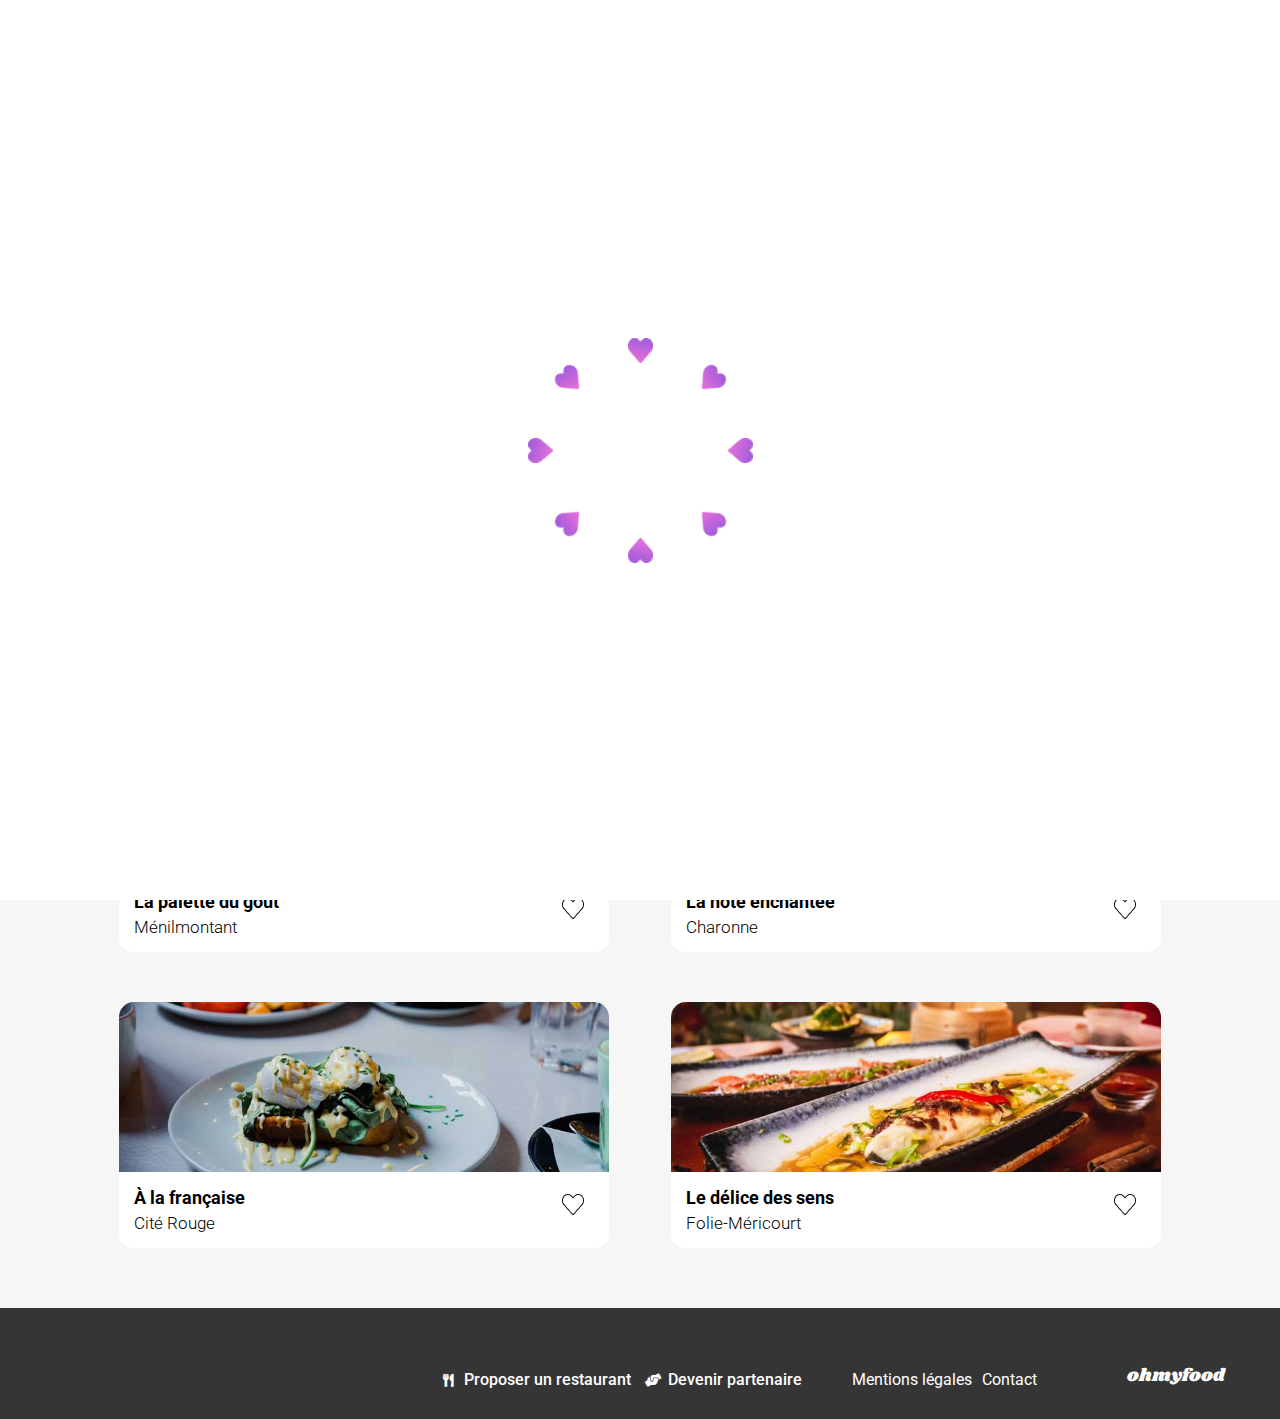
<file: index.html>
<!DOCTYPE html>
<html lang="fr">
<head>
    <meta charset="UTF-8">
    <meta name="description" content="Commande de repas en ligne auprès d'une sélection de restaurants gastronomiques hauts de gamme à Paris">
    <meta name="viewport" content="width=device-width, initial-scale=1.0">
    <link rel="preconnect" href="https://fonts.googleapis.com">
    <link rel="preconnect" href="https://fonts.gstatic.com" crossorigin>
    <link href="https://fonts.googleapis.com/css2?family=Roboto:wght@300;400;500;700&family=Shrikhand&display=swap" rel="stylesheet">
    <link rel="stylesheet" href="https://cdnjs.cloudflare.com/ajax/libs/font-awesome/5.15.4/css/all.min.css" integrity="sha512-1ycn6IcaQQ40/MKBW2W4Rhis/DbILU74C1vSrLJxCq57o941Ym01SwNsOMqvEBFlcgUa6xLiPY/NS5R+E6ztJQ==" crossorigin="anonymous" referrerpolicy="no-referrer">
    <link rel="stylesheet" href="assets/css/style_homepage.css">
    <link rel="icon" type="image/x-icon" href="assets/images/logo/favicon.png">
    <script type="text/javascript" src="assets/js/script.js"></script>
    <title>ohmyfood</title>
</head>
<body>
    <div class="container">
        <header class="main-header">
            <img class="main-header__logo" src="assets/images/logo/ohmyfood.png" alt="logo ohmyfood">
        </header>
        <main>
            <section class="location">
                <i class="fas fa-map-marker-alt location__icon"></i>
                <h3 class="location__title">Paris, Belleville</h3>
            </section>
            <section class="introduction">
                <h1 class="introduction__title">Réservez le menu qui vous convient</h1>
                <p class="introduction__text">Découvrez des restaurants d’exception, sélectionnés par nos soins.</p>
                <a class="introduction__button btn" href="#restaurants__section" target="_self" title="Aller à la section restaurants">Explorer nos restaurants</a>
            </section>
            <section class="manual">
                <h2 class="manual__title">Fonctionnement</h2>
                <ul class="manual__list">
                    <li class="manual__item">
                        <span class="manual__number">1</span>
                        <i class="fas fa-mobile-alt fa-fw manual__icon"></i>
                        <p class="manual__text">Choisissez un restaurant</p>
                    </li>
                    <li class="manual__item">
                        <span class="manual__number">2</span>
                        <i class="fas fa-list-ul fa-fw manual__icon"></i>
                        <p class="manual__text">Composez votre menu</p>
                    </li>
                    <li class="manual__item">
                        <span class="manual__number">3</span>
                        <i class="fas fa-store fa-fw manual__icon manual__icon--colored"></i>
                        <p class="manual__text">Dégustez au restaurant</p>
                    </li>
                </ul>
            </section>
            <section id="restaurants__section" class="restaurants">
                <h2 class="restaurants__title">Restaurants</h2>
                <div class="restaurants__cards">
                    <article class="restaurants__card">
                        <a href="restaurants/la-palette-du-gout.html" target="_self" title="La palette du goût">
                            <img class="restaurants__image" src="assets/images/restaurant/la-palette-du-gout_small.jpg" alt="Photo d'un plat gastronomique servi au restaurant">
                            <div class="restaurants__content">
                                <div class="restaurants__text">
                                    <h3 class="restaurants__name">La palette du goût</h3>
                                    <p class="restaurants__place">Ménilmontant</p>
                                </div>
                            </div>
                            <p class="restaurants__notification">Nouveau</p>
                        </a>
                        <div class="restaurants__like like">
                            <input class="like__checkbox" type="checkbox" id="like_checkbox-1">
                            <label class="like__favorite" for="like_checkbox-1" title="Marquer comme favori">
                                <img class="like__icon like__icon--empty" src="assets/images/icons/Like-empty.png" alt="icône de coeur vide à cocher">
                                <img class="like__icon like__icon--filled" src="assets/images/icons/Like.png" alt="icône de coeur rose cochée">
                            </label>
                        </div>
                    </article>
                    <article class="restaurants__card">
                        <a href="restaurants/la-note-enchantee.html" target="_self" title="La note enchantée">
                            <img class="restaurants__image" src="assets/images/restaurant/la-note-enchantee_small.jpg" alt="Photo d'un plat gastronomique servi au restaurant">
                            <div class="restaurants__content">
                                <div class="restaurants__text">
                                    <h3 class="restaurants__name">La note enchantée</h3>
                                    <p class="restaurants__place">Charonne</p>
                                </div>
                            </div>
                            <p class="restaurants__notification">Nouveau</p>
                        </a>
                        <div class="restaurants__like like">
                            <input class="like__checkbox" type="checkbox" id="like_checkbox-2">
                            <label class="like__favorite" for="like_checkbox-2" title="Marquer comme favori">
                                <img class="like__icon like__icon--empty" src="assets/images/icons/Like-empty.png" alt="icône de coeur vide à cocher">
                                <img class="like__icon like__icon--filled" src="assets/images/icons/Like.png" alt="icône de coeur rose cochée">
                            </label>
                        </div>
                    </article>
                    <article class="restaurants__card">
                        <a href="restaurants/a-la-francaise.html" target="_self" title="À la française">
                            <img class="restaurants__image" src="assets/images/restaurant/a-la-francaise_small.jpg" alt="Photo d'un plat gastronomique servi au restaurant">
                            <div class="restaurants__content">
                                <div class="restaurants__text">
                                    <h3 class="restaurants__name">À la française</h3>
                                    <p class="restaurants__place">Cité Rouge</p>
                                </div>
                            </div>
                            <p class="restaurants__notification--off">Nouveau</p>
                        </a>
                        <div class="restaurants__like like">
                            <input class="like__checkbox" type="checkbox" id="like_checkbox-3">
                            <label class="like__favorite" for="like_checkbox-3" title="Marquer comme favori">
                                <img class="like__icon like__icon--empty" src="assets/images/icons/Like-empty.png" alt="icône de coeur vide à cocher">
                                <img class="like__icon like__icon--filled" src="assets/images/icons/Like.png" alt="icône de coeur rose cochée">
                            </label>
                        </div>
                    </article>
                    <article class="restaurants__card">
                        <a href="restaurants/le-delice-des-sens.html" target="_self" title="Le délice des sens">
                            <img class="restaurants__image" src="assets/images/restaurant/le-delice-des-sens_small.jpg" alt="Photo d'un plat gastronomique servi au restaurant">
                            <div class="restaurants__content">
                                <div class="restaurants__text">
                                    <h3 class="restaurants__name">Le délice des sens</h3>
                                    <p class="restaurants__place">Folie-Méricourt</p>
                                </div>
                            </div>
                            <p class="restaurants__notification--off">Nouveau</p>
                        </a>
                        <div class="restaurants__like like">
                            <input class="like__checkbox" type="checkbox" id="like_checkbox-4">
                            <label class="like__favorite" for="like_checkbox-4" title="Marquer comme favori">
                                <img class="like__icon like__icon--empty" src="assets/images/icons/Like-empty.png" alt="icône de coeur vide à cocher">
                                <img class="like__icon like__icon--filled" src="assets/images/icons/Like.png" alt="icône de coeur rose cochée">
                            </label>
                        </div>
                    </article>
                </div>
            </section>
        </main>
        <footer class="footer">
            <h4 class="footer__title">ohmyfood</h4>
            <ul class="footer__menu footer__menu--1">
                <li class="footer__menu-item">
                    <i class="fas fa-utensils fa-fw footer__icon"></i>
                    <a href="#" target="_self" title="Proposer un restaurant">
                        <span>Proposer un restaurant</span>
                    </a>
                    </li>
                <li class="footer__menu-item">
                    <i class="fas fa-hands-helping fa-fw footer__icon"></i>
                    <a href="#" target="_self" title="Devenir partenaire">
                        <span>Devenir partenaire</span>
                    </a>
                </li>
            </ul>
            <ul class="footer__menu footer__menu--2">
                <li class="footer__menu-item">
                    <a href="#" target="_self" title="Mentions légales">Mentions légales</a>
                </li>
                <li class="footer__menu-item">
                    <a href="mailto:contact@ohmyfood.com" title="Envoyer un mail">Contact</a>
                </li>
            </ul>
        </footer>
    </div>
    <div class="loader">
        <div class="loader__container">
            <img class="loader__image" src="assets/images/icons/Like.png" alt="heart">
            <img class="loader__image" src="assets/images/icons/Like.png" alt="heart">
            <img class="loader__image" src="assets/images/icons/Like.png" alt="heart">
            <img class="loader__image" src="assets/images/icons/Like.png" alt="heart">
            <img class="loader__image" src="assets/images/icons/Like.png" alt="heart">
            <img class="loader__image" src="assets/images/icons/Like.png" alt="heart">
            <img class="loader__image" src="assets/images/icons/Like.png" alt="heart">
            <img class="loader__image" src="assets/images/icons/Like.png" alt="heart">
        </div>
    </div>
</body>
</html>
</file>
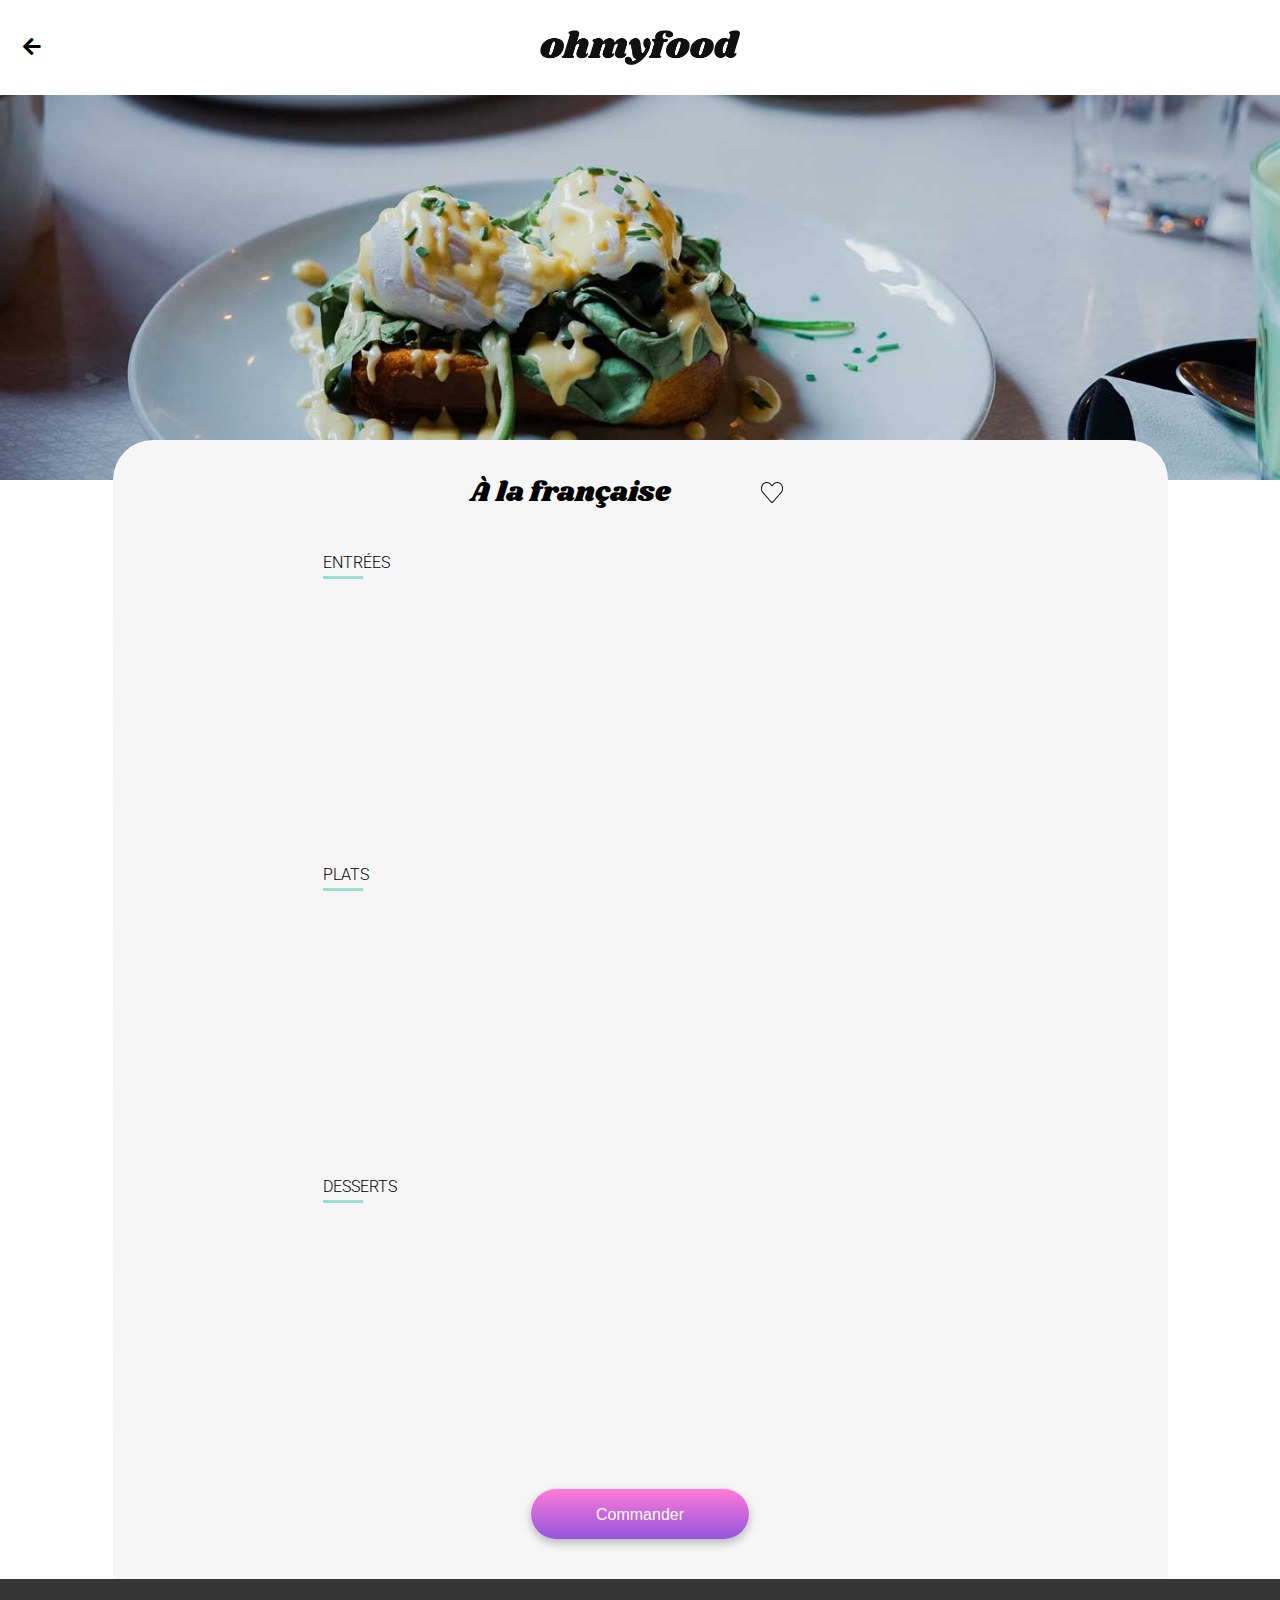
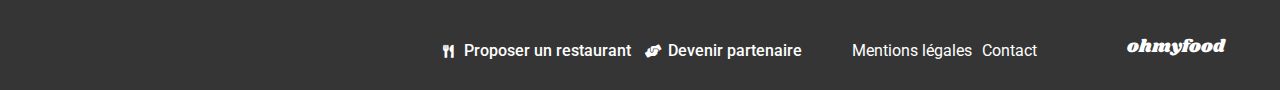
<file: restaurants/a-la-francaise.html>
<!DOCTYPE html>
<html lang="fr">
<head>
    <meta charset="UTF-8">
    <meta name="description" content="Commande de repas en ligne auprès d'une sélection de restaurants gastronomiques hauts de gamme à Paris">
    <meta name="viewport" content="width=device-width, initial-scale=1.0">
    <link rel="preconnect" href="https://fonts.googleapis.com">
    <link rel="preconnect" href="https://fonts.gstatic.com" crossorigin>
    <link href="https://fonts.googleapis.com/css2?family=Roboto:wght@300;400;500;700&family=Shrikhand&display=swap" rel="stylesheet">
    <link rel="stylesheet" href="https://cdnjs.cloudflare.com/ajax/libs/font-awesome/5.15.4/css/all.min.css" integrity="sha512-1ycn6IcaQQ40/MKBW2W4Rhis/DbILU74C1vSrLJxCq57o941Ym01SwNsOMqvEBFlcgUa6xLiPY/NS5R+E6ztJQ==" crossorigin="anonymous" referrerpolicy="no-referrer">
    <link rel="stylesheet" href="../assets/css/style_restaurants.css">
    <link rel="icon" type="image/x-icon" href="../assets/images/logo/favicon.png">
    <script type="text/javascript" src="../assets/js/script.js"></script>
    <title>À la française</title>
</head>
<body>
    <div class="container">
        <header class="main-header main-header--restaurant">
            <a href="../index.html" target="_self" title="Accueil">
                <i class="fas fa-arrow-left main-header__back-to-home"></i>
            </a>
            <img class="main-header__logo" src="../assets/images/logo/ohmyfood.png" alt="logo ohmyfood">
        </header>
        <main>
            <header class="restaurant-hero">
                <picture class="restaurant-hero">
                    <source media="(min-width: 1440px)" srcset="../assets/images/restaurant/a-la-francaise_xxl.jpg">
                    <source media="(min-width: 1024px)" srcset="../assets/images/restaurant/a-la-francaise_large.jpg">
                    <source media="(min-width: 768px)" srcset="../assets/images/restaurant/a-la-francaise_medium.jpg">
                    <img class="restaurant-hero__image" src="../assets/images/restaurant/a-la-francaise_small.jpg" alt="Photographie d'un plat servi au restaurant">
                </picture>
            </header>
            <section class="restaurant-menu restaurant-menu__a-la-francaise">
                <header class="restaurant-menu__header">
                    <h1 class="restaurant-menu__title-restaurant">À la française</h1>
                    <div class="restaurant-menu__like like">
                        <input class="like__checkbox" type="checkbox" id="like_checkbox-3">
                        <label class="like__favorite" for="like_checkbox-3" title="Marquer comme favori">
                            <img class="like__icon like__icon--empty" src="../assets/images/icons/Like-empty.png" alt="icône de coeur vide à cocher">
                            <img class="like__icon like__icon--filled" src="../assets/images/icons/Like.png" alt="icône de coeur rose cochée">
                        </label>
                    </div>
                </header>
                <div class="restaurant-menu__service">
                    <h2 class="restaurant-menu__title">Entrées</h2>
                    <ul class="restaurant-menu__items">
                        <li class="restaurant-menu__item">
                            <div class="restaurant-menu__content">
                                <div class="restaurant-menu__text">
                                    <h3 class="restaurant-menu__dish">Tartare de poulpe acidulé</h3>
                                    <p class="restaurant-menu__description">Aux zestes d'orange</p>
                                </div>
                                <div class="restaurant-menu__info">
                                    <span class="restaurant-menu__price">25€</span>
                                    <i class="fas fa-check-circle restaurant-menu__check"></i>
                                </div>
                            </div>
                        </li>
                        <li class="restaurant-menu__item">
                            <div class="restaurant-menu__content">
                                <div class="restaurant-menu__text">
                                    <h3 class="restaurant-menu__dish">Velouté de légumes d'antan</h3>
                                    <p class="restaurant-menu__description">Carotte, panais, topinambour</p>
                                </div>
                                <div class="restaurant-menu__info">
                                    <span class="restaurant-menu__price">35€</span>
                                    <i class="fas fa-check-circle restaurant-menu__check"></i>
                                </div>
                            </div>
                        </li>
                        <li class="restaurant-menu__item">
                            <div class="restaurant-menu__content">
                                <div class="restaurant-menu__text">
                                    <h3 class="restaurant-menu__dish">Soupe à l'oignon</h3>
                                    <p class="restaurant-menu__description">Revisitée</p>
                                </div>
                                <div class="restaurant-menu__info">
                                    <span class="restaurant-menu__price">20€</span>
                                    <i class="fas fa-check-circle restaurant-menu__check"></i>
                                </div>
                            </div>
                        </li>
                    </ul>
                </div>
                <div class="restaurant-menu__service">
                    <h2 class="restaurant-menu__title">Plats</h2>
                    <ul class="restaurant-menu__items">
                        <li class="restaurant-menu__item">
                            <div class="restaurant-menu__content">
                                <div class="restaurant-menu__text">
                                    <h3 class="restaurant-menu__dish">Coquilles Saint-Jacques</h3>
                                    <p class="restaurant-menu__description">Accompagnées d'une purée de panais</p>
                                </div>
                                <div class="restaurant-menu__info">
                                    <span class="restaurant-menu__price">40€</span>
                                    <i class="fas fa-check-circle restaurant-menu__check"></i>
                                </div>
                            </div>
                        </li>
                        <li class="restaurant-menu__item">
                            <div class="restaurant-menu__content">
                                <div class="restaurant-menu__text">
                                    <h3 class="restaurant-menu__dish">Magret de canard</h3>
                                    <p class="restaurant-menu__description">Et parmentier de pommes de terre</p>
                                </div>
                                <div class="restaurant-menu__info">
                                    <span class="restaurant-menu__price">35€</span>
                                    <i class="fas fa-check-circle restaurant-menu__check"></i>
                                </div>
                            </div>
                        </li>
                        <li class="restaurant-menu__item">
                            <div class="restaurant-menu__content">
                                <div class="restaurant-menu__text">
                                    <h3 class="restaurant-menu__dish">Pigeonneau d’Ille-et-Vilaine</h3>
                                    <p class="restaurant-menu__description">Sur son lit de gnocchis aux légumes</p>
                                </div>
                                <div class="restaurant-menu__info">
                                    <span class="restaurant-menu__price">44€</span>
                                    <i class="fas fa-check-circle restaurant-menu__check"></i>
                                </div>
                            </div>
                        </li>
                    </ul>
                </div>
                <div class="restaurant-menu__service">
                    <h2 class="restaurant-menu__title">Desserts</h2>
                    <ul class="restaurant-menu__items">
                        <li class="restaurant-menu__item">
                            <div class="restaurant-menu__content">
                                <div class="restaurant-menu__text">
                                    <h3 class="restaurant-menu__dish">Pétales de violettes glacés</h3>
                                    <p class="restaurant-menu__description">Et purée de noisettes</p>
                                </div>
                                <div class="restaurant-menu__info">
                                    <span class="restaurant-menu__price">18€</span>
                                    <i class="fas fa-check-circle restaurant-menu__check"></i>
                                </div>
                            </div>
                        </li>
                        <li class="restaurant-menu__item">
                            <div class="restaurant-menu__content">
                                <div class="restaurant-menu__text">
                                    <h3 class="restaurant-menu__dish">Fondant au chocolat</h3>
                                    <p class="restaurant-menu__description">Revisité</p>
                                </div>
                                <div class="restaurant-menu__info">
                                    <span class="restaurant-menu__price">22€</span>
                                    <i class="fas fa-check-circle restaurant-menu__check"></i>
                                </div>
                            </div>
                        </li>
                        <li class="restaurant-menu__item">
                            <div class="restaurant-menu__content">
                                <div class="restaurant-menu__text">
                                    <h3 class="restaurant-menu__dish">Millefeuille croustillant</h3>
                                    <p class="restaurant-menu__description">Myrtilles et pâte d’amande</p>
                                </div>
                                <div class="restaurant-menu__info">
                                    <span class="restaurant-menu__price">23€</span>
                                    <i class="fas fa-check-circle restaurant-menu__check"></i>
                                </div>
                            </div>
                        </li>
                    </ul>
                </div>
                <button class="restaurant-menu__btn btn">Commander</button>
            </section>
        </main>
        <footer class="footer">
            <h4 class="footer__title">ohmyfood</h4>
            <ul class="footer__menu footer__menu--1">
                <li class="footer__menu-item">
                    <i class="fas fa-utensils fa-fw footer__icon"></i>
                    <a href="#" target="_self" title="Proposer un restaurant">
                        <span>Proposer un restaurant</span>
                    </a>
                    </li>
                <li class="footer__menu-item">
                    <i class="fas fa-hands-helping fa-fw footer__icon"></i>
                    <a href="#" target="_self" title="Devenir partenaire">
                        <span>Devenir partenaire</span>
                    </a>
                </li>
            </ul>
            <ul class="footer__menu footer__menu--2">
                <li class="footer__menu-item">
                    <a href="#" target="_self" title="Mentions légales">Mentions légales</a>
                </li>
                <li class="footer__menu-item">
                    <a href="mailto:contact@ohmyfood.com" title="Envoyer un mail">Contact</a>
                </li>
            </ul>
        </footer>
    </div>

</body>
</html>
</file>
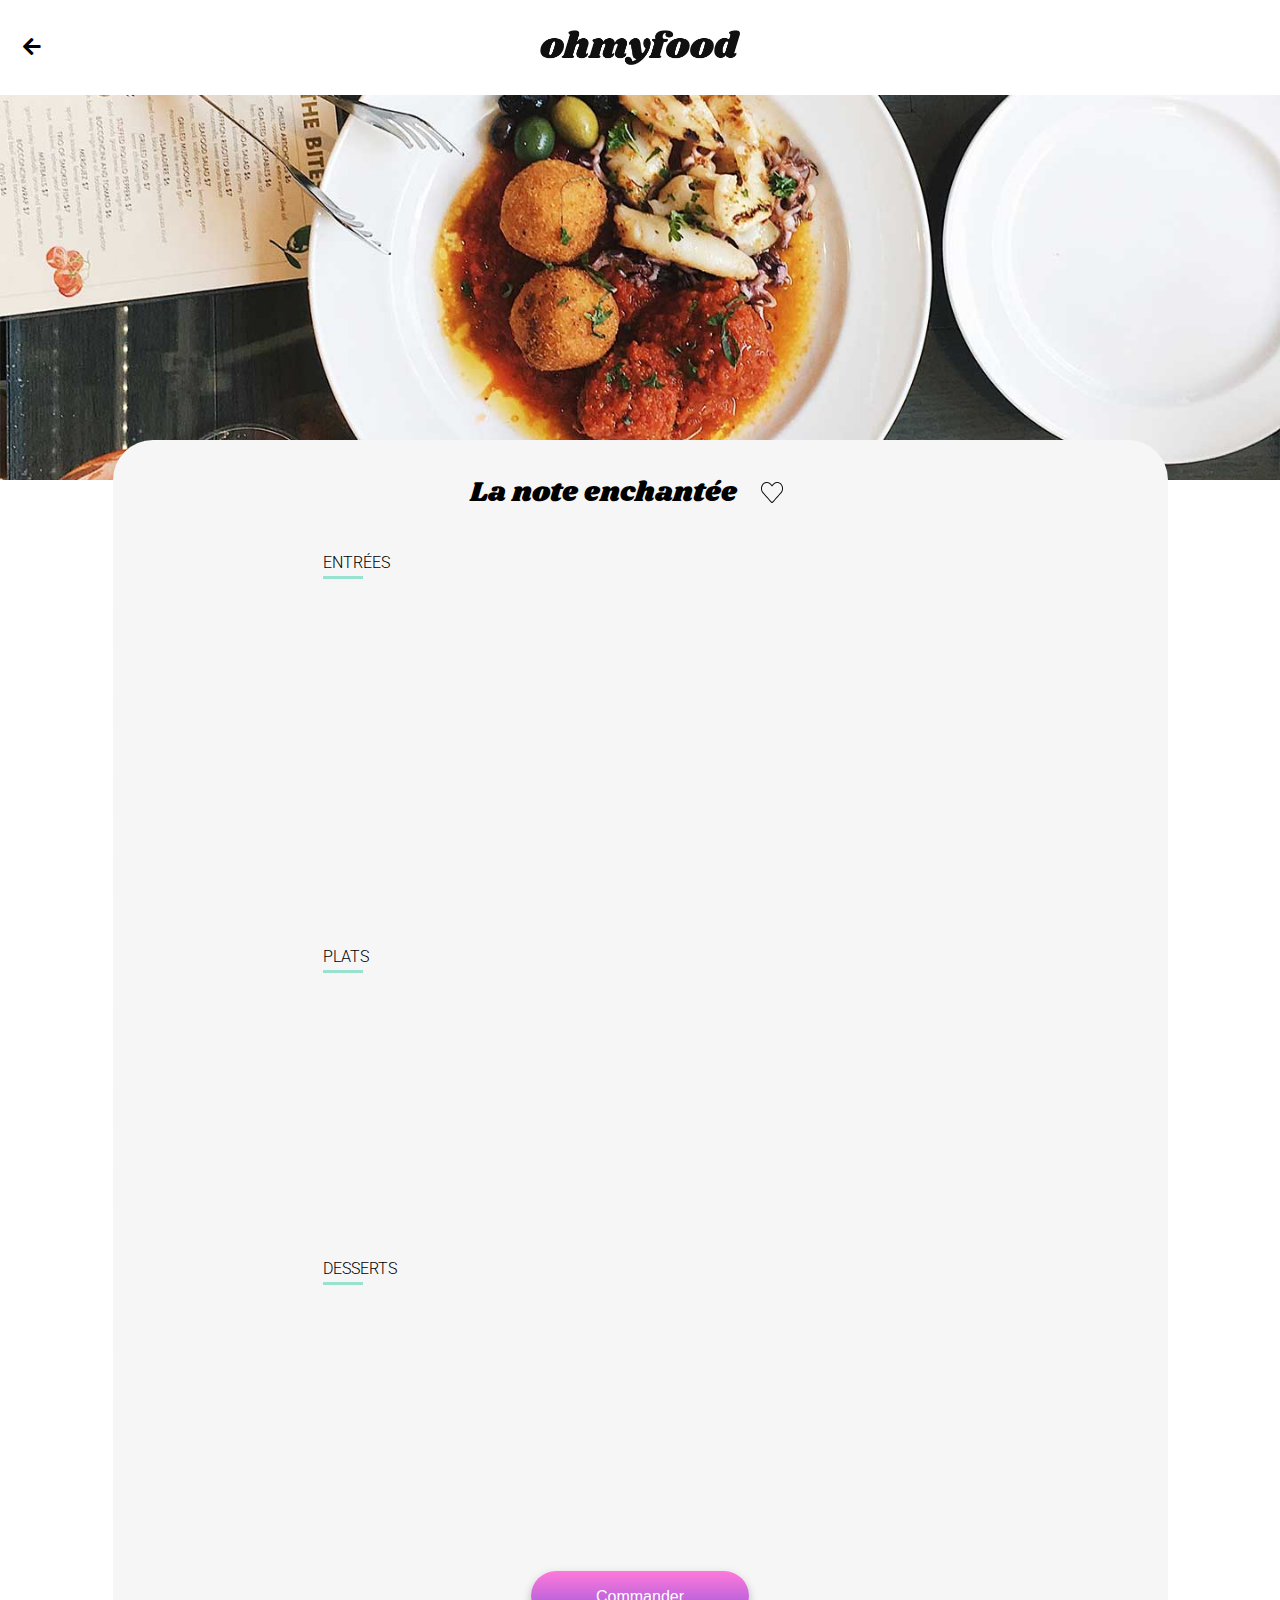
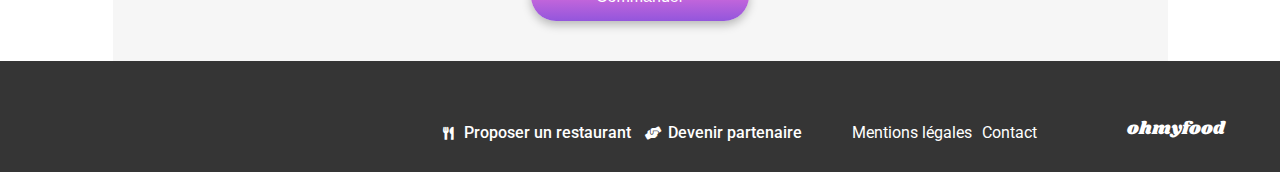
<file: restaurants/la-note-enchantee.html>
<!DOCTYPE html>
<html lang="fr">
<head>
    <meta charset="UTF-8">
    <meta name="description" content="Commande de repas en ligne auprès d'une sélection de restaurants gastronomiques hauts de gamme à Paris">
    <meta name="viewport" content="width=device-width, initial-scale=1.0">
    <link rel="preconnect" href="https://fonts.googleapis.com">
    <link rel="preconnect" href="https://fonts.gstatic.com" crossorigin>
    <link href="https://fonts.googleapis.com/css2?family=Roboto:wght@300;400;500;700&family=Shrikhand&display=swap" rel="stylesheet">
    <link rel="stylesheet" href="https://cdnjs.cloudflare.com/ajax/libs/font-awesome/5.15.4/css/all.min.css" integrity="sha512-1ycn6IcaQQ40/MKBW2W4Rhis/DbILU74C1vSrLJxCq57o941Ym01SwNsOMqvEBFlcgUa6xLiPY/NS5R+E6ztJQ==" crossorigin="anonymous" referrerpolicy="no-referrer">
    <link rel="stylesheet" href="../assets/css/style_restaurants.css">
    <link rel="icon" type="image/x-icon" href="../assets/images/logo/favicon.png">
    <script type="text/javascript" src="../assets/js/script.js"></script>
    <title>La note enchantée</title>
</head>
<body>
    <div class="container">
        <header class="main-header main-header--restaurant">
            <a href="../index.html" target="_self" title="Accueil">
                <i class="fas fa-arrow-left main-header__back-to-home"></i>
            </a>
            <img class="main-header__logo" src="../assets/images/logo/ohmyfood.png" alt="logo ohmyfood">
        </header>
        <main>
            <header class="restaurant-hero">
                <picture>
                    <source media="(min-width: 1440px)" srcset="../assets/images/restaurant/la-note-enchantee_xxl.jpg">
                    <source media="(min-width: 1024px)" srcset="../assets/images/restaurant/la-note-enchantee_large.jpg">
                    <source media="(min-width: 768px)" srcset="../assets/images/restaurant/la-note-enchantee_medium.jpg">
                    <img class="restaurant-hero__image" src="../assets/images/restaurant/la-note-enchantee_small.jpg" alt="Photographie d'un plat servi au restaurant">
                </picture>
            </header>
            <section class="restaurant-menu restaurant-menu__la-note-enchantee">
                <header class="restaurant-menu__header">
                    <h1 class="restaurant-menu__title-restaurant">La note enchantée</h1>
                    <div class="restaurant-menu__like like">
                        <input class="like__checkbox" type="checkbox" id="like_checkbox-2">
                        <label class="like__favorite" for="like_checkbox-2" title="Marquer comme favori">
                            <img class="like__icon like__icon--empty" src="../assets/images/icons/Like-empty.png" alt="icône de coeur vide à cocher">
                            <img class="like__icon like__icon--filled" src="../assets/images/icons/Like.png" alt="icône de coeur rose cochée">
                        </label>
                    </div>
                </header>
                <div class="restaurant-menu__service">
                    <h2 class="restaurant-menu__title">Entrées</h2>
                    <ul class="restaurant-menu__items">
                        <li class="restaurant-menu__item">
                            <div class="restaurant-menu__content">
                                <div class="restaurant-menu__text">
                                    <h3 class="restaurant-menu__dish">Ravioles de foie gras</h3>
                                    <p class="restaurant-menu__description">Accompagnées de leur crème à la truffe</p>
                                </div>
                                <div class="restaurant-menu__info">
                                    <span class="restaurant-menu__price">25€</span>
                                    <i class="fas fa-check-circle restaurant-menu__check"></i>
                                </div>
                            </div>
                        </li>
                        <li class="restaurant-menu__item">
                            <div class="restaurant-menu__content">
                                <div class="restaurant-menu__text">
                                    <h3 class="restaurant-menu__dish">Caviar osciètre</h3>
                                    <p class="restaurant-menu__description">Sur blini à la farine de blé noir</p>
                                </div>
                                <div class="restaurant-menu__info">
                                    <span class="restaurant-menu__price">35€</span>
                                    <i class="fas fa-check-circle restaurant-menu__check"></i>
                                </div>
                            </div>
                        </li>
                        <li class="restaurant-menu__item">
                            <div class="restaurant-menu__content">
                                <div class="restaurant-menu__text">
                                    <h3 class="restaurant-menu__dish">Homard et espuma de potiron</h3>
                                    <p class="restaurant-menu__description">Marinés aux zestes d'orange</p>
                                </div>
                                <div class="restaurant-menu__info">
                                    <span class="restaurant-menu__price">20€</span>
                                    <i class="fas fa-check-circle restaurant-menu__check"></i>
                                </div>
                            </div>
                        </li>
                        <li class="restaurant-menu__item">
                            <div class="restaurant-menu__content">
                                <div class="restaurant-menu__text">
                                    <h3 class="restaurant-menu__dish">Foie gras de canard cuit entier</h3>
                                    <p class="restaurant-menu__description">Confiture de figue et pain toasté</p>
                                </div>
                                <div class="restaurant-menu__info">
                                    <span class="restaurant-menu__price">35€</span>
                                    <i class="fas fa-check-circle restaurant-menu__check"></i>
                                </div>
                            </div>
                        </li>
                    </ul>
                </div>
                <div class="restaurant-menu__service">
                    <h2 class="restaurant-menu__title">Plats</h2>
                    <ul class="restaurant-menu__items">
                        <li class="restaurant-menu__item">
                            <div class="restaurant-menu__content">
                                <div class="restaurant-menu__text">
                                    <h3 class="restaurant-menu__dish">Noix de coquilles Saint-Jacques</h3>
                                    <p class="restaurant-menu__description">Sur lit de purée de céleri-rave</p>
                                </div>
                                <div class="restaurant-menu__info">
                                    <span class="restaurant-menu__price">40€</span>
                                    <i class="fas fa-check-circle restaurant-menu__check"></i>
                                </div>
                            </div>
                        </li>
                        <li class="restaurant-menu__item">
                            <div class="restaurant-menu__content">
                                <div class="restaurant-menu__text">
                                    <h3 class="restaurant-menu__dish">Langoustine poêlée</h3>
                                    <p class="restaurant-menu__description">Sur lit de purée de céleri-rave</p>
                                </div>
                                <div class="restaurant-menu__info">
                                    <span class="restaurant-menu__price">40€</span>
                                    <i class="fas fa-check-circle restaurant-menu__check"></i>
                                </div>
                            </div>
                        </li>
                        <li class="restaurant-menu__item">
                            <div class="restaurant-menu__content">
                                <div class="restaurant-menu__text">
                                    <h3 class="restaurant-menu__dish">Mijoté de queue de bœuf</h3>
                                    <p class="restaurant-menu__description">Et riz sauvage aux zestes de citron</p>
                                </div>
                                <div class="restaurant-menu__info">
                                    <span class="restaurant-menu__price">44€</span>
                                    <i class="fas fa-check-circle restaurant-menu__check"></i>
                                </div>
                            </div>
                        </li>
                    </ul>
                </div>
                <div class="restaurant-menu__service">
                    <h2 class="restaurant-menu__title">Desserts</h2>
                    <ul class="restaurant-menu__items">
                        <li class="restaurant-menu__item">
                            <div class="restaurant-menu__content">
                                <div class="restaurant-menu__text">
                                    <h3 class="restaurant-menu__dish">Macaron noisette et chocolat</h3>
                                    <p class="restaurant-menu__description">Glace au caramel brun et sel de Guérande</p>
                                </div>
                                <div class="restaurant-menu__info">
                                    <span class="restaurant-menu__price">18€</span>
                                    <i class="fas fa-check-circle restaurant-menu__check"></i>
                                </div>
                            </div>
                        </li>
                        <li class="restaurant-menu__item">
                            <div class="restaurant-menu__content">
                                <div class="restaurant-menu__text">
                                    <h3 class="restaurant-menu__dish">Baba au rhum revisité</h3>
                                    <p class="restaurant-menu__description">Avec son coulis de citron</p>
                                </div>
                                <div class="restaurant-menu__info">
                                    <span class="restaurant-menu__price">22€</span>
                                    <i class="fas fa-check-circle restaurant-menu__check"></i>
                                </div>
                            </div>
                        </li>
                        <li class="restaurant-menu__item">
                            <div class="restaurant-menu__content">
                                <div class="restaurant-menu__text">
                                    <h3 class="restaurant-menu__dish">Tarte au citron meringuée</h3>
                                    <p class="restaurant-menu__description">Déstructurée</p>
                                </div>
                                <div class="restaurant-menu__info">
                                    <span class="restaurant-menu__price">23€</span>
                                    <i class="fas fa-check-circle restaurant-menu__check"></i>
                                </div>
                            </div>
                        </li>
                    </ul>
                </div>
                <button class="restaurant-menu__btn btn">Commander</button>
            </section>
        </main>
        <footer class="footer">
            <h4 class="footer__title">ohmyfood</h4>
            <ul class="footer__menu footer__menu--1">
                <li class="footer__menu-item">
                    <i class="fas fa-utensils fa-fw footer__icon"></i>
                    <a href="#" target="_self" title="Proposer un restaurant">
                        <span>Proposer un restaurant</span>
                    </a>
                    </li>
                <li class="footer__menu-item">
                    <i class="fas fa-hands-helping fa-fw footer__icon"></i>
                    <a href="#" target="_self" title="Devenir partenaire">
                        <span>Devenir partenaire</span>
                    </a>
                </li>
            </ul>
            <ul class="footer__menu footer__menu--2">
                <li class="footer__menu-item">
                    <a href="#" target="_self" title="Mentions légales">Mentions légales</a>
                </li>
                <li class="footer__menu-item">
                    <a  href="mailto:contact@ohmyfood.com" title="Envoyer un mail">Contact</a>
                </li>
            </ul>
        </footer>
    </div>

</body>
</html>
</file>
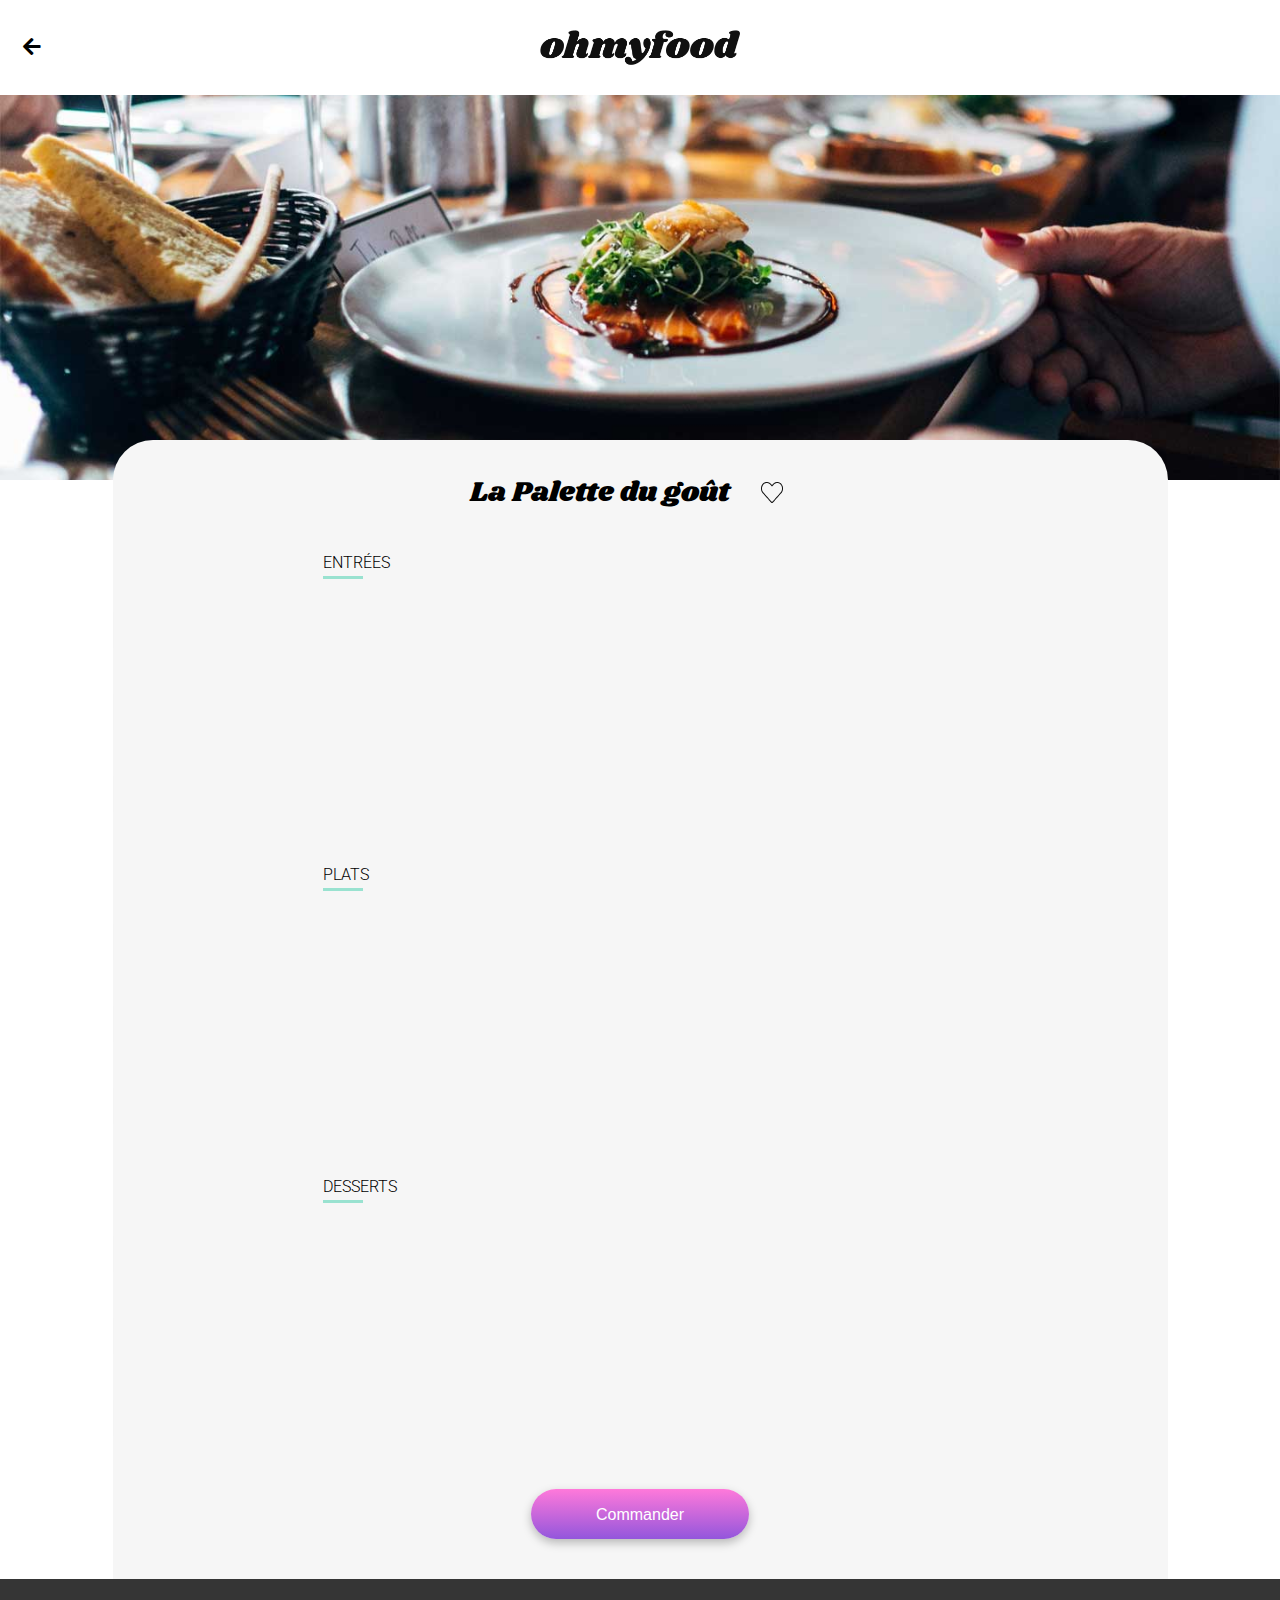
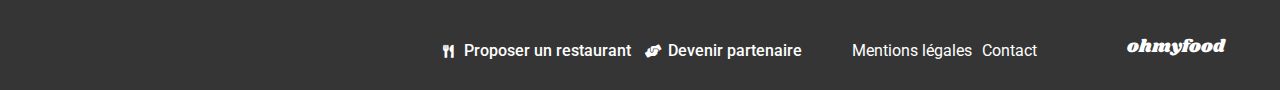
<file: restaurants/la-palette-du-gout.html>
<!DOCTYPE html>
<html lang="fr">
<head>
    <meta charset="UTF-8">
    <meta name="description" content="Commande de repas en ligne auprès d'une sélection de restaurants gastronomiques hauts de gamme à Paris">
    <meta name="viewport" content="width=device-width, initial-scale=1.0">
    <link rel="preconnect" href="https://fonts.googleapis.com">
    <link rel="preconnect" href="https://fonts.gstatic.com" crossorigin>
    <link href="https://fonts.googleapis.com/css2?family=Roboto:wght@300;400;500;700&family=Shrikhand&display=swap" rel="stylesheet">
    <link rel="stylesheet" href="https://cdnjs.cloudflare.com/ajax/libs/font-awesome/5.15.4/css/all.min.css" integrity="sha512-1ycn6IcaQQ40/MKBW2W4Rhis/DbILU74C1vSrLJxCq57o941Ym01SwNsOMqvEBFlcgUa6xLiPY/NS5R+E6ztJQ==" crossorigin="anonymous" referrerpolicy="no-referrer">
    <link rel="stylesheet" href="../assets/css/style_restaurants.css">
    <link rel="icon" type="image/x-icon" href="../assets/images/logo/favicon.png">
    <script type="text/javascript" src="../assets/js/script.js"></script>
    <title>La palette du goût</title>
</head>
<body>
    <div class="container">
        <header class="main-header main-header--restaurant">
            <a href="../index.html" target="_self" title="Accueil">
                <i class="fas fa-arrow-left main-header__back-to-home"></i>
            </a>
            <img class="main-header__logo" src="../assets/images/logo/ohmyfood.png" alt="logo ohmyfood">
        </header>
        <main>
            <header class="restaurant-hero">
                <picture>
                    <source media="(min-width: 1440px)" srcset="../assets/images/restaurant/la-palette-du-gout_xxl.jpg">
                    <source media="(min-width: 1024px)" srcset="../assets/images/restaurant/la-palette-du-gout_large.jpg">
                    <source media="(min-width: 768px)" srcset="../assets/images/restaurant/la-palette-du-gout_medium.jpg">
                    <img class="restaurant-hero__image" src="../assets/images/restaurant/la-palette-du-gout_small.jpg" alt="Photographie d'un plat servi au restaurant">
                </picture>
            </header>
            <section class="restaurant-menu restaurant-menu__la-palette-du-gout">
                <header class="restaurant-menu__header">
                    <h1 class="restaurant-menu__title-restaurant">La Palette du goût</h1>
                    <div class="restaurant-menu__like like">
                        <input class="like__checkbox" type="checkbox" id="like_checkbox-1">
                        <label class="like__favorite" for="like_checkbox-1" title="Marquer comme favori">
                            <img class="like__icon like__icon--empty" src="../assets/images/icons/Like-empty.png" alt="icône de coeur vide à cocher">
                            <img class="like__icon like__icon--filled" src="../assets/images/icons/Like.png" alt="icône de coeur rose cochée">
                        </label>
                    </div>
                </header>
                <div class="restaurant-menu__service">
                    <h2 class="restaurant-menu__title">Entrées</h2>
                    <ul class="restaurant-menu__items">
                        <li class="restaurant-menu__item">
                            <div class="restaurant-menu__content">
                                <div class="restaurant-menu__text">
                                    <h3 class="restaurant-menu__dish">Fricassée d'escargots</h3>
                                    <p class="restaurant-menu__description">Au piment d'Espelette</p>
                                </div>
                                <div class="restaurant-menu__info">
                                    <span class="restaurant-menu__price">25€</span>
                                    <i class="fas fa-check-circle restaurant-menu__check"></i>
                                </div>
                            </div>
                        </li>
                        <li class="restaurant-menu__item">
                            <div class="restaurant-menu__content">
                                <div class="restaurant-menu__text">
                                    <h3 class="restaurant-menu__dish">Foie gras de canard mi-cuit</h3>
                                    <p class="restaurant-menu__description">Et ses copeaux de truffe noire</p>
                                </div>
                                <div class="restaurant-menu__info">
                                    <span class="restaurant-menu__price">35€</span>
                                    <i class="fas fa-check-circle restaurant-menu__check"></i>
                                </div>
                            </div>
                        </li>
                        <li class="restaurant-menu__item">
                            <div class="restaurant-menu__content">
                                <div class="restaurant-menu__text">
                                    <h3 class="restaurant-menu__dish">Œuf au plat</h3>
                                    <p class="restaurant-menu__description">Assaisonné à la truffe sur lit de caviar</p>
                                </div>
                                <div class="restaurant-menu__info">
                                    <span class="restaurant-menu__price">20€</span>
                                    <i class="fas fa-check-circle restaurant-menu__check"></i>
                                </div>
                            </div>
                        </li>
                    </ul>
                </div>
                <div class="restaurant-menu__service">
                    <h2 class="restaurant-menu__title">Plats</h2>
                    <ul class="restaurant-menu__items">
                        <li class="restaurant-menu__item">
                            <div class="restaurant-menu__content">
                                <div class="restaurant-menu__text">
                                    <h3 class="restaurant-menu__dish">Filet de bœuf aux herbes</h3>
                                    <p class="restaurant-menu__description">Accompagné de sa ribambelle de légumes</p>
                                </div>
                                <div class="restaurant-menu__info">
                                    <span class="restaurant-menu__price">40€</span>
                                    <i class="fas fa-check-circle restaurant-menu__check"></i>
                                </div>
                            </div>
                        </li>
                        <li class="restaurant-menu__item">
                            <div class="restaurant-menu__content">
                                <div class="restaurant-menu__text">
                                    <h3 class="restaurant-menu__dish">Parmentier de queue de bœuf</h3>
                                    <p class="restaurant-menu__description">À la truffe noire sur sa purée de panais</p>
                                </div>
                                <div class="restaurant-menu__info">
                                    <span class="restaurant-menu__price">35€</span>
                                    <i class="fas fa-check-circle restaurant-menu__check"></i>
                                </div>
                            </div>
                        </li>
                        <li class="restaurant-menu__item">
                            <div class="restaurant-menu__content">
                                <div class="restaurant-menu__text">
                                    <h3 class="restaurant-menu__dish">Filet de turbot</h3>
                                    <p class="restaurant-menu__description">Aux agrumes</p>
                                </div>
                                <div class="restaurant-menu__info">
                                    <span class="restaurant-menu__price">44€</span>
                                    <i class="fas fa-check-circle restaurant-menu__check"></i>
                                </div>
                            </div>
                        </li>
                    </ul>
                </div>
                <div class="restaurant-menu__service">
                    <h2 class="restaurant-menu__title">Desserts</h2>
                    <ul class="restaurant-menu__items">
                        <li class="restaurant-menu__item">
                            <div class="restaurant-menu__content">
                                <div class="restaurant-menu__text">
                                    <h3 class="restaurant-menu__dish">Paris-Brest</h3>
                                    <p class="restaurant-menu__description">Revisité</p>
                                </div>
                                <div class="restaurant-menu__info">
                                    <span class="restaurant-menu__price">18€</span>
                                    <i class="fas fa-check-circle restaurant-menu__check"></i>
                                </div>
                            </div>
                        </li>
                        <li class="restaurant-menu__item">
                            <div class="restaurant-menu__content">
                                <div class="restaurant-menu__text">
                                    <h3 class="restaurant-menu__dish">Macaron au chocolat d'exception</h3>
                                    <p class="restaurant-menu__description">Et glace à la vanille de Madagascar</p>
                                </div>
                                <div class="restaurant-menu__info">
                                    <span class="restaurant-menu__price">22€</span>
                                    <i class="fas fa-check-circle restaurant-menu__check"></i>
                                </div>
                            </div>
                        </li>
                        <li class="restaurant-menu__item">
                            <div class="restaurant-menu__content">
                                <div class="restaurant-menu__text">
                                    <h3 class="restaurant-menu__dish">Mousse au chocolat</h3>
                                    <p class="restaurant-menu__description">Au piment d'Espelette et à la truffe noire</p>
                                </div>
                                <div class="restaurant-menu__info">
                                    <span class="restaurant-menu__price">23€</span>
                                    <i class="fas fa-check-circle restaurant-menu__check"></i>
                                </div>
                            </div>
                        </li>
                    </ul>
                </div>
                <button class="restaurant-menu__btn btn">Commander</button>
            </section>
        </main>
        <footer class="footer">
            <h4 class="footer__title">ohmyfood</h4>
            <ul class="footer__menu footer__menu--1">
                <li class="footer__menu-item">
                    <i class="fas fa-utensils fa-fw footer__icon"></i>
                    <a href="#" target="_self" title="Proposer un restaurant">
                        <span>Proposer un restaurant</span>
                    </a>
                    </li>
                <li class="footer__menu-item">
                    <i class="fas fa-hands-helping fa-fw footer__icon"></i>
                    <a href="#" target="_self" title="Devenir partenaire">
                        <span>Devenir partenaire</span>
                    </a>
                </li>
            </ul>
            <ul class="footer__menu footer__menu--2">
                <li class="footer__menu-item">
                    <a href="#" target="_self" title="Mentions légales">Mentions légales</a>
                </li>
                <li class="footer__menu-item">
                    <a  href="mailto:contact@ohmyfood.com" title="Envoyer un mail">Contact</a>
                </li>
            </ul>
        </footer>
    </div>

</body>
</html>
</file>
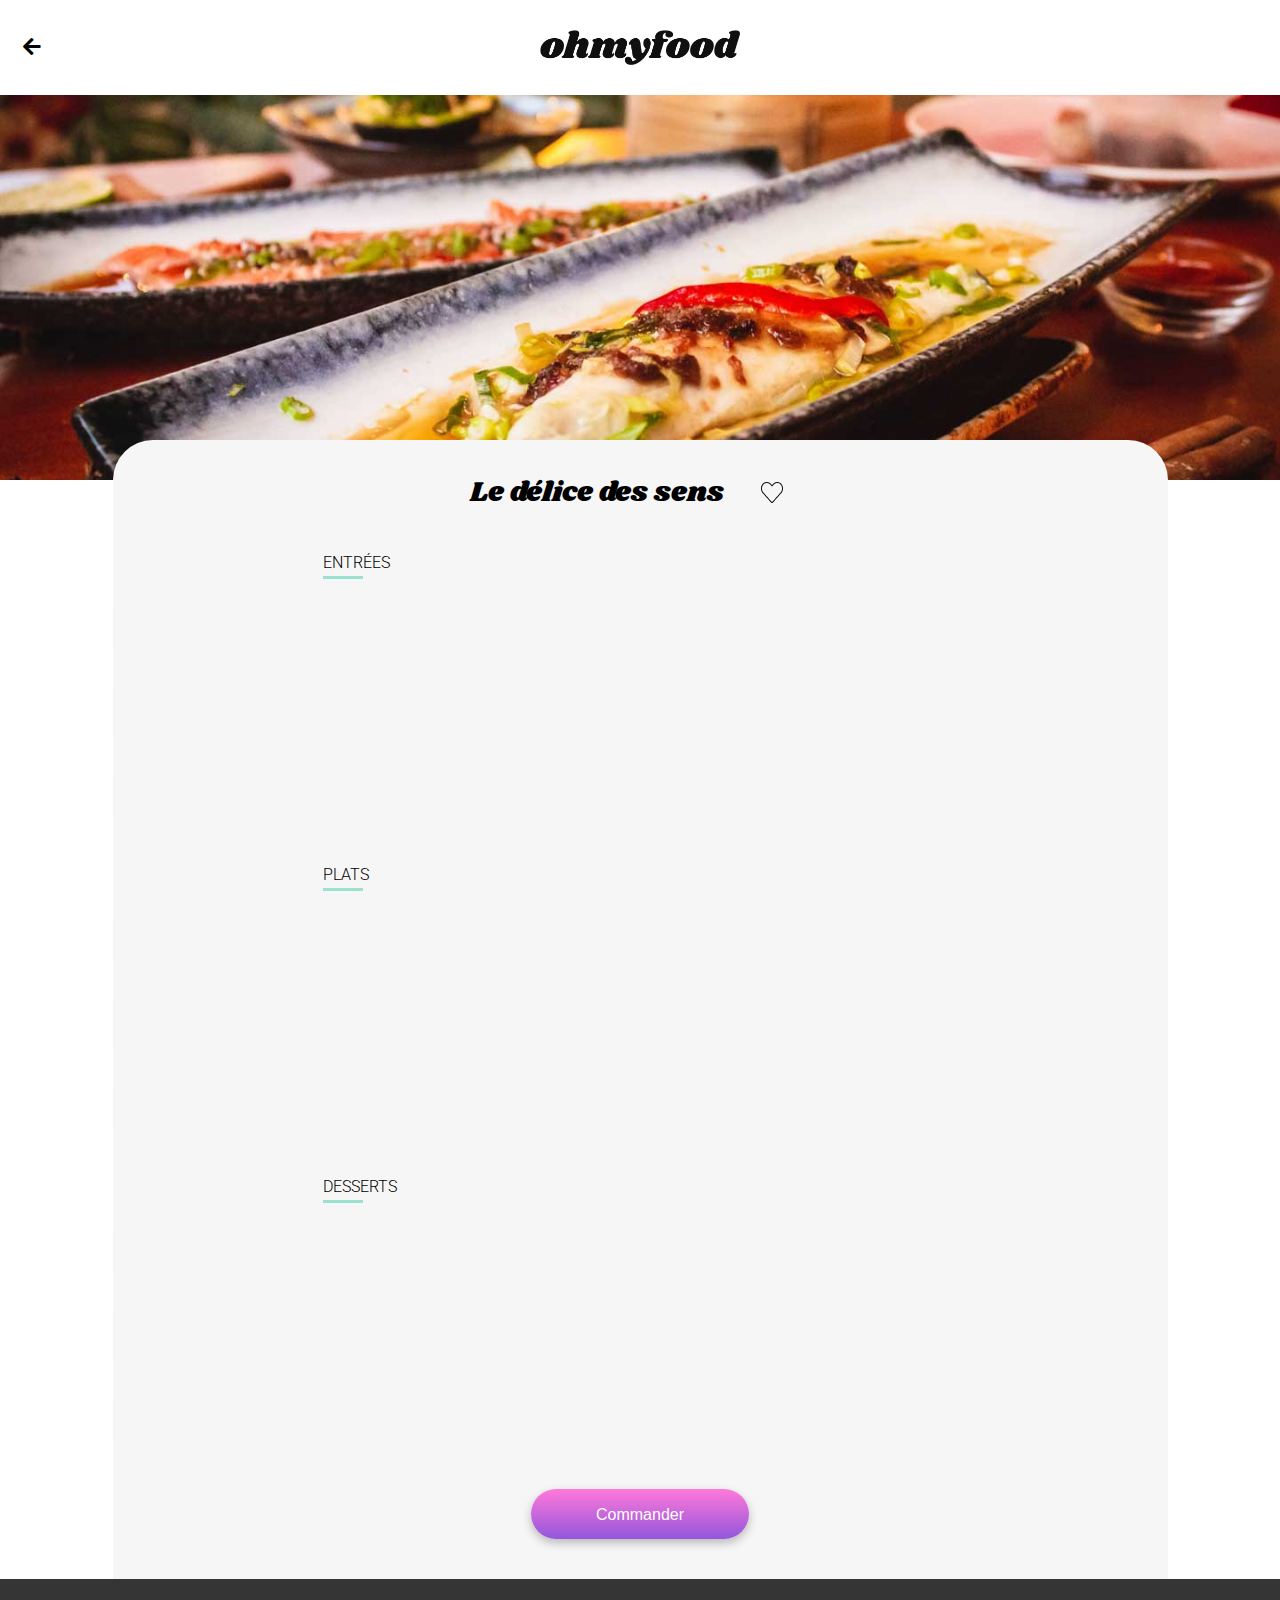
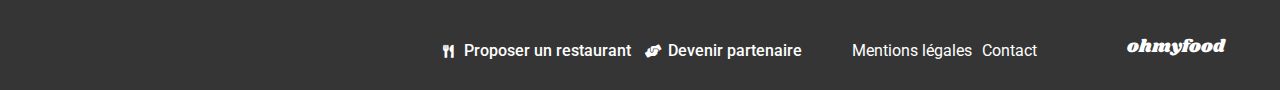
<file: restaurants/le-delice-des-sens.html>
<!DOCTYPE html>
<html lang="fr">
<head>
    <meta charset="UTF-8">
    <meta name="description" content="Commande de repas en ligne auprès d'une sélection de restaurants gastronomiques hauts de gamme à Paris">
    <meta name="viewport" content="width=device-width, initial-scale=1.0">
    <link rel="preconnect" href="https://fonts.googleapis.com">
    <link rel="preconnect" href="https://fonts.gstatic.com" crossorigin>
    <link href="https://fonts.googleapis.com/css2?family=Roboto:wght@300;400;500;700&family=Shrikhand&display=swap" rel="stylesheet">
    <link rel="stylesheet" href="https://cdnjs.cloudflare.com/ajax/libs/font-awesome/5.15.4/css/all.min.css" integrity="sha512-1ycn6IcaQQ40/MKBW2W4Rhis/DbILU74C1vSrLJxCq57o941Ym01SwNsOMqvEBFlcgUa6xLiPY/NS5R+E6ztJQ==" crossorigin="anonymous" referrerpolicy="no-referrer">
    <link rel="stylesheet" href="../assets/css/style_restaurants.css">
    <link rel="icon" type="image/x-icon" href="../assets/images/logo/favicon.png">
    <script type="text/javascript" src="../assets/js/script.js"></script>
    <title>Le délice des sens</title>
</head>
<body>
    <div class="container">
        <header class="main-header main-header--restaurant">
            <a href="../index.html" target="_self" title="Accueil">
                <i class="fas fa-arrow-left main-header__back-to-home"></i>
            </a>
            <img class="main-header__logo" src="../assets/images/logo/ohmyfood.png" alt="logo ohmyfood">
        </header>
        <main>
            <header class="restaurant-hero">
                <picture>
                    <source media="(min-width: 1440px)" srcset="../assets/images/restaurant/le-delice-des-sens_xxl.jpg">
                    <source media="(min-width: 1024px)" srcset="../assets/images/restaurant/le-delice-des-sens_large.jpg">
                    <source media="(min-width: 768px)" srcset="../assets/images/restaurant/le-delice-des-sens_medium.jpg">
                    <img class="restaurant-hero__image" src="../assets/images/restaurant/le-delice-des-sens_small.jpg" alt="Photographie d'un plat servi au restaurant">
                </picture>
            </header>
            <section class="restaurant-menu restaurant-menu__le-delice-des-sens">
                <header class="restaurant-menu__header">
                    <h1 class="restaurant-menu__title-restaurant">Le délice des sens</h1>
                    <div class="restaurant-menu__like like">
                        <input class="like__checkbox" type="checkbox" id="like_checkbox-4">
                        <label class="like__favorite" for="like_checkbox-4" title="Marquer comme favori">
                            <img class="like__icon like__icon--empty" src="../assets/images/icons/Like-empty.png" alt="icône de coeur vide à cocher">
                            <img class="like__icon like__icon--filled" src="../assets/images/icons/Like.png" alt="icône de coeur rose cochée">
                        </label>
                    </div>
                </header>
                <div class="restaurant-menu__service">
                    <h2 class="restaurant-menu__title">Entrées</h2>
                    <ul class="restaurant-menu__items">
                        <li class="restaurant-menu__item">
                            <div class="restaurant-menu__content">
                                <div class="restaurant-menu__text">
                                    <h3 class="restaurant-menu__dish">Tartare de thon</h3>
                                    <p class="restaurant-menu__description">Assaisonné au yuzu</p>
                                </div>
                                <div class="restaurant-menu__info">
                                    <span class="restaurant-menu__price">25€</span>
                                    <i class="fas fa-check-circle restaurant-menu__check"></i>
                                </div>
                            </div>
                        </li>
                        <li class="restaurant-menu__item">
                            <div class="restaurant-menu__content">
                                <div class="restaurant-menu__text">
                                    <h3 class="restaurant-menu__dish">Bouchée de homard croustillant</h3>
                                    <p class="restaurant-menu__description">Et sa farandole de petits légumes</p>
                                </div>
                                <div class="restaurant-menu__info">
                                    <span class="restaurant-menu__price">35€</span>
                                    <i class="fas fa-check-circle restaurant-menu__check"></i>
                                </div>
                            </div>
                        </li>
                        <li class="restaurant-menu__item">
                            <div class="restaurant-menu__content">
                                <div class="restaurant-menu__text">
                                    <h3 class="restaurant-menu__dish">Velouté de cèpes</h3>
                                    <p class="restaurant-menu__description">Aux truffes</p>
                                </div>
                                <div class="restaurant-menu__info">
                                    <span class="restaurant-menu__price">20€</span>
                                    <i class="fas fa-check-circle restaurant-menu__check"></i>
                                </div>
                            </div>
                        </li>
                    </ul>
                </div>
                <div class="restaurant-menu__service">
                    <h2 class="restaurant-menu__title">Plats</h2>
                    <ul class="restaurant-menu__items">
                        <li class="restaurant-menu__item">
                            <div class="restaurant-menu__content">
                                <div class="restaurant-menu__text">
                                    <h3 class="restaurant-menu__dish">Poulet rôti aux herbes de Provence</h3>
                                    <p class="restaurant-menu__description">Et sa crème de truffe</p>
                                </div>
                                <div class="restaurant-menu__info">
                                    <span class="restaurant-menu__price">40€</span>
                                    <i class="fas fa-check-circle restaurant-menu__check"></i>
                                </div>
                            </div>
                        </li>
                        <li class="restaurant-menu__item">
                            <div class="restaurant-menu__content">
                                <div class="restaurant-menu__text">
                                    <h3 class="restaurant-menu__dish">Langouste rôtie</h3>
                                    <p class="restaurant-menu__description">Et ses légumes de saison</p>
                                </div>
                                <div class="restaurant-menu__info">
                                    <span class="restaurant-menu__price">35€</span>
                                    <i class="fas fa-check-circle restaurant-menu__check"></i>
                                </div>
                            </div>
                        </li>
                        <li class="restaurant-menu__item">
                            <div class="restaurant-menu__content">
                                <div class="restaurant-menu__text">
                                    <h3 class="restaurant-menu__dish">Côte de bœuf Angus</h3>
                                    <p class="restaurant-menu__description">Et sa purée de panais</p>
                                </div>
                                <div class="restaurant-menu__info">
                                    <span class="restaurant-menu__price">44€</span>
                                    <i class="fas fa-check-circle restaurant-menu__check"></i>
                                </div>
                            </div>
                        </li>
                    </ul>
                </div>
                <div class="restaurant-menu__service">
                    <h2 class="restaurant-menu__title">Desserts</h2>
                    <ul class="restaurant-menu__items">
                        <li class="restaurant-menu__item">
                            <div class="restaurant-menu__content">
                                <div class="restaurant-menu__text">
                                    <h3 class="restaurant-menu__dish">Farandole de desserts</h3>
                                    <p class="restaurant-menu__description">Du chef</p>
                                </div>
                                <div class="restaurant-menu__info">
                                    <span class="restaurant-menu__price">18€</span>
                                    <i class="fas fa-check-circle restaurant-menu__check"></i>
                                </div>
                            </div>
                        </li>
                        <li class="restaurant-menu__item">
                            <div class="restaurant-menu__content">
                                <div class="restaurant-menu__text">
                                    <h3 class="restaurant-menu__dish">Crème brulée</h3>
                                    <p class="restaurant-menu__description">Revisitée</p>
                                </div>
                                <div class="restaurant-menu__info">
                                    <span class="restaurant-menu__price">22€</span>
                                    <i class="fas fa-check-circle restaurant-menu__check"></i>
                                </div>
                            </div>
                        </li>
                        <li class="restaurant-menu__item">
                            <div class="restaurant-menu__content">
                                <div class="restaurant-menu__text">
                                    <h3 class="restaurant-menu__dish">Tiramisu</h3>
                                    <p class="restaurant-menu__description">À la noisette</p>
                                </div>
                                <div class="restaurant-menu__info">
                                    <span class="restaurant-menu__price">23€</span>
                                    <i class="fas fa-check-circle restaurant-menu__check"></i>
                                </div>
                            </div>
                        </li>
                    </ul>
                </div>
                <button class="restaurant-menu__btn btn">Commander</button>
            </section>
        </main>
        <footer class="footer">
            <h4 class="footer__title">ohmyfood</h4>
            <ul class="footer__menu footer__menu--1">
                <li class="footer__menu-item">
                    <i class="fas fa-utensils fa-fw footer__icon"></i>
                    <a href="#" target="_self" title="Proposer un restaurant">
                        <span>Proposer un restaurant</span>
                    </a>
                    </li>
                <li class="footer__menu-item">
                    <i class="fas fa-hands-helping fa-fw footer__icon"></i>
                    <a href="#" target="_self" title="Devenir partenaire">
                        <span>Devenir partenaire</span>
                    </a>
                </li>
            </ul>
            <ul class="footer__menu footer__menu--2">
                <li class="footer__menu-item">
                    <a href="#" target="_self" title="Mentions légales">Mentions légales</a>
                </li>
                <li class="footer__menu-item">
                    <a  href="mailto:contact@ohmyfood.com" title="Envoyer un mail">Contact</a>
                </li>
            </ul>
        </footer>
    </div>

</body>
</html>
</file>
<file: assets/css/style_homepage.css>
.introduction, .restaurants {
  background: #F6F6F6;
}

.loader__image, .loader__container, .loader {
  display: flex;
  justify-content: center;
  align-items: center;
}

/*! minireset.css v0.0.6 | MIT License | github.com/jgthms/minireset.css */
html, body, p, ol, ul, li, dl, dt, dd, blockquote, figure, fieldset, legend, textarea, pre, iframe, hr, h1, h2, h3, h4, h5, h6 {
  margin: 0;
  padding: 0;
}

h1, h2, h3, h4, h5, h6 {
  font-size: 100%;
  font-weight: normal;
}

ul {
  list-style: none;
}

button, input, select {
  margin: 0;
}

html {
  box-sizing: border-box;
}

*, *::before, *::after {
  box-sizing: inherit;
}

img, video {
  height: auto;
  max-width: 100%;
}

iframe {
  border: 0;
}

table {
  border-collapse: collapse;
  border-spacing: 0;
}

td, th {
  padding: 0;
}

/* ####### Extra reset rules ####### */
img, picture {
  display: block;
}

a {
  text-decoration: none;
  color: inherit;
}

/* ####### GENERAL ####### */
html, body {
  font-family: "Roboto";
  font-size: 16px;
  font-weight: 400;
  scroll-behavior: smooth;
  position: relative;
}

/* ####### HEADER ####### */
.main-header {
  padding-top: 22px;
  padding-bottom: 13px;
  box-shadow: 0px 2px 4px rgba(0, 0, 0, 0.15);
  position: relative;
  z-index: 3;
}
.main-header__logo {
  width: 10.125rem;
  margin-left: auto;
  margin-right: auto;
}
@media only screen and (min-width: 1024px) {
  .main-header {
    padding: 30px;
    box-shadow: none;
  }
  .main-header__logo {
    width: 12.5rem;
  }
}

/* ####### FOOTER ####### */
.footer {
  background-color: #353535;
  padding: 22px 25px;
  color: white;
}
.footer__title {
  font-family: "Shrikhand";
  font-size: 1.125rem;
}
.footer__menu {
  font-size: 1rem;
}
.footer__menu--1 {
  margin-top: 16px;
}
.footer__menu--1 .footer__menu-item {
  font-weight: 500;
}
.footer__menu-item {
  margin-top: 7px;
}
.footer__icon {
  width: 23px;
  text-align: center;
  font-size: 0.8125rem;
}
@media only screen and (min-width: 1024px) {
  .footer {
    display: flex;
    flex-direction: row;
    -moz-column-gap: 50px;
    column-gap: 50px;
    row-gap: 0;
    justify-content: flex-end;
    padding: 55px 55px 30px 55px;
  }
  .footer__title {
    order: 2;
    margin-left: 40px;
  }
  .footer__menu {
    display: flex;
    flex-direction: row;
    -moz-column-gap: 10px;
    column-gap: 10px;
    row-gap: 0;
  }
  .footer__menu--1 {
    order: 0;
    margin-top: 0;
  }
  .footer__menu--2 {
    order: 1;
  }
}

/* LOADER ANIMATION */
body {
  -webkit-animation: body_anim 3s;
  animation: body_anim 3s;
}

.loader {
  position: absolute;
  z-index: 100000;
  background-color: white;
  top: 0;
  bottom: 0;
  left: 0;
  right: 0;
  width: 100vw;
  height: 100vh;
  -webkit-animation: page-loader__anim 3s forwards;
  animation: page-loader__anim 3s forwards;
}
.loader__container {
  width: 130px;
  height: 130px;
  -webkit-animation: loader-anim 8s linear 1;
  animation: loader-anim 8s linear 1;
}
.loader__image {
  position: absolute;
  width: 25px;
  height: 25px;
}

.loader__image:nth-of-type(1) {
  transform: translate(0px, -100px) rotate(0deg);
  -webkit-animation: anim-heart-1 1200ms ease-in-out 0ms 10 alternate both;
  animation: anim-heart-1 1200ms ease-in-out 0ms 10 alternate both;
}

.loader__image:nth-of-type(2) {
  transform: translate(70.7106781187px, -70.7106781187px) rotate(45deg);
  -webkit-animation: anim-heart-2 1200ms ease-in-out 300ms 10 alternate both;
  animation: anim-heart-2 1200ms ease-in-out 300ms 10 alternate both;
}

.loader__image:nth-of-type(3) {
  transform: translate(100px, 0px) rotate(90deg);
  -webkit-animation: anim-heart-3 1200ms ease-in-out 600ms 10 alternate both;
  animation: anim-heart-3 1200ms ease-in-out 600ms 10 alternate both;
}

.loader__image:nth-of-type(4) {
  transform: translate(70.7106781187px, 70.7106781187px) rotate(135deg);
  -webkit-animation: anim-heart-4 1200ms ease-in-out 900ms 10 alternate both;
  animation: anim-heart-4 1200ms ease-in-out 900ms 10 alternate both;
}

.loader__image:nth-of-type(5) {
  transform: translate(0px, 100px) rotate(180deg);
  -webkit-animation: anim-heart-5 1200ms ease-in-out 1200ms 10 alternate both;
  animation: anim-heart-5 1200ms ease-in-out 1200ms 10 alternate both;
}

.loader__image:nth-of-type(6) {
  transform: translate(-70.7106781187px, 70.7106781187px) rotate(225deg);
  -webkit-animation: anim-heart-6 1200ms ease-in-out 1500ms 10 alternate both;
  animation: anim-heart-6 1200ms ease-in-out 1500ms 10 alternate both;
}

.loader__image:nth-of-type(7) {
  transform: translate(-100px, 0px) rotate(270deg);
  -webkit-animation: anim-heart-7 1200ms ease-in-out 1800ms 10 alternate both;
  animation: anim-heart-7 1200ms ease-in-out 1800ms 10 alternate both;
}

.loader__image:nth-of-type(8) {
  transform: translate(-70.7106781187px, -70.7106781187px) rotate(315deg);
  -webkit-animation: anim-heart-8 1200ms ease-in-out 2100ms 10 alternate both;
  animation: anim-heart-8 1200ms ease-in-out 2100ms 10 alternate both;
}

@-webkit-keyframes anim-heart-1 {
  0% {
    transform: translate(0px, -100px) rotate(0deg);
    opacity: 0;
  }
  25% {
    transform: translate(0px, -40px) rotate(0deg);
  }
  40% {
    opacity: 1;
  }
  100% {
    transform: translate(0px, -40px) rotate(0deg);
    opacity: 1;
    -webkit-animation-timing-function: cubic-bezier(0.04, 0.93, 0.1, 0.85);
    animation-timing-function: cubic-bezier(0.04, 0.93, 0.1, 0.85);
  }
}
@keyframes anim-heart-1 {
  0% {
    transform: translate(0px, -100px) rotate(0deg);
    opacity: 0;
  }
  25% {
    transform: translate(0px, -40px) rotate(0deg);
  }
  40% {
    opacity: 1;
  }
  100% {
    transform: translate(0px, -40px) rotate(0deg);
    opacity: 1;
    -webkit-animation-timing-function: cubic-bezier(0.04, 0.93, 0.1, 0.85);
    animation-timing-function: cubic-bezier(0.04, 0.93, 0.1, 0.85);
  }
}
@-webkit-keyframes anim-heart-2 {
  0% {
    transform: translate(70.7106781187px, -70.7106781187px) rotate(45deg);
    opacity: 0;
  }
  25% {
    transform: translate(28.2842712475px, -28.2842712475px) rotate(45deg);
  }
  40% {
    opacity: 1;
  }
  100% {
    transform: translate(28.2842712475px, -28.2842712475px) rotate(45deg);
    opacity: 1;
    -webkit-animation-timing-function: cubic-bezier(0.04, 0.93, 0.1, 0.85);
    animation-timing-function: cubic-bezier(0.04, 0.93, 0.1, 0.85);
  }
}
@keyframes anim-heart-2 {
  0% {
    transform: translate(70.7106781187px, -70.7106781187px) rotate(45deg);
    opacity: 0;
  }
  25% {
    transform: translate(28.2842712475px, -28.2842712475px) rotate(45deg);
  }
  40% {
    opacity: 1;
  }
  100% {
    transform: translate(28.2842712475px, -28.2842712475px) rotate(45deg);
    opacity: 1;
    -webkit-animation-timing-function: cubic-bezier(0.04, 0.93, 0.1, 0.85);
    animation-timing-function: cubic-bezier(0.04, 0.93, 0.1, 0.85);
  }
}
@-webkit-keyframes anim-heart-3 {
  0% {
    transform: translate(100px, 0px) rotate(90deg);
    opacity: 0;
  }
  25% {
    transform: translate(40px, 0px) rotate(90deg);
  }
  40% {
    opacity: 1;
  }
  100% {
    transform: translate(40px, 0px) rotate(90deg);
    opacity: 1;
    -webkit-animation-timing-function: cubic-bezier(0.04, 0.93, 0.1, 0.85);
    animation-timing-function: cubic-bezier(0.04, 0.93, 0.1, 0.85);
  }
}
@keyframes anim-heart-3 {
  0% {
    transform: translate(100px, 0px) rotate(90deg);
    opacity: 0;
  }
  25% {
    transform: translate(40px, 0px) rotate(90deg);
  }
  40% {
    opacity: 1;
  }
  100% {
    transform: translate(40px, 0px) rotate(90deg);
    opacity: 1;
    -webkit-animation-timing-function: cubic-bezier(0.04, 0.93, 0.1, 0.85);
    animation-timing-function: cubic-bezier(0.04, 0.93, 0.1, 0.85);
  }
}
@-webkit-keyframes anim-heart-4 {
  0% {
    transform: translate(70.7106781187px, 70.7106781187px) rotate(135deg);
    opacity: 0;
  }
  25% {
    transform: translate(28.2842712475px, 28.2842712475px) rotate(135deg);
  }
  40% {
    opacity: 1;
  }
  100% {
    transform: translate(28.2842712475px, 28.2842712475px) rotate(135deg);
    opacity: 1;
    -webkit-animation-timing-function: cubic-bezier(0.04, 0.93, 0.1, 0.85);
    animation-timing-function: cubic-bezier(0.04, 0.93, 0.1, 0.85);
  }
}
@keyframes anim-heart-4 {
  0% {
    transform: translate(70.7106781187px, 70.7106781187px) rotate(135deg);
    opacity: 0;
  }
  25% {
    transform: translate(28.2842712475px, 28.2842712475px) rotate(135deg);
  }
  40% {
    opacity: 1;
  }
  100% {
    transform: translate(28.2842712475px, 28.2842712475px) rotate(135deg);
    opacity: 1;
    -webkit-animation-timing-function: cubic-bezier(0.04, 0.93, 0.1, 0.85);
    animation-timing-function: cubic-bezier(0.04, 0.93, 0.1, 0.85);
  }
}
@-webkit-keyframes anim-heart-5 {
  0% {
    transform: translate(0px, 100px) rotate(180deg);
    opacity: 0;
  }
  25% {
    transform: translate(0px, 40px) rotate(180deg);
  }
  40% {
    opacity: 1;
  }
  100% {
    transform: translate(0px, 40px) rotate(180deg);
    opacity: 1;
    -webkit-animation-timing-function: cubic-bezier(0.04, 0.93, 0.1, 0.85);
    animation-timing-function: cubic-bezier(0.04, 0.93, 0.1, 0.85);
  }
}
@keyframes anim-heart-5 {
  0% {
    transform: translate(0px, 100px) rotate(180deg);
    opacity: 0;
  }
  25% {
    transform: translate(0px, 40px) rotate(180deg);
  }
  40% {
    opacity: 1;
  }
  100% {
    transform: translate(0px, 40px) rotate(180deg);
    opacity: 1;
    -webkit-animation-timing-function: cubic-bezier(0.04, 0.93, 0.1, 0.85);
    animation-timing-function: cubic-bezier(0.04, 0.93, 0.1, 0.85);
  }
}
@-webkit-keyframes anim-heart-6 {
  0% {
    transform: translate(-70.7106781187px, 70.7106781187px) rotate(225deg);
    opacity: 0;
  }
  25% {
    transform: translate(-28.2842712475px, 28.2842712475px) rotate(225deg);
  }
  40% {
    opacity: 1;
  }
  100% {
    transform: translate(-28.2842712475px, 28.2842712475px) rotate(225deg);
    opacity: 1;
    -webkit-animation-timing-function: cubic-bezier(0.04, 0.93, 0.1, 0.85);
    animation-timing-function: cubic-bezier(0.04, 0.93, 0.1, 0.85);
  }
}
@keyframes anim-heart-6 {
  0% {
    transform: translate(-70.7106781187px, 70.7106781187px) rotate(225deg);
    opacity: 0;
  }
  25% {
    transform: translate(-28.2842712475px, 28.2842712475px) rotate(225deg);
  }
  40% {
    opacity: 1;
  }
  100% {
    transform: translate(-28.2842712475px, 28.2842712475px) rotate(225deg);
    opacity: 1;
    -webkit-animation-timing-function: cubic-bezier(0.04, 0.93, 0.1, 0.85);
    animation-timing-function: cubic-bezier(0.04, 0.93, 0.1, 0.85);
  }
}
@-webkit-keyframes anim-heart-7 {
  0% {
    transform: translate(-100px, 0px) rotate(270deg);
    opacity: 0;
  }
  25% {
    transform: translate(-40px, 0px) rotate(270deg);
  }
  40% {
    opacity: 1;
  }
  100% {
    transform: translate(-40px, 0px) rotate(270deg);
    opacity: 1;
    -webkit-animation-timing-function: cubic-bezier(0.04, 0.93, 0.1, 0.85);
    animation-timing-function: cubic-bezier(0.04, 0.93, 0.1, 0.85);
  }
}
@keyframes anim-heart-7 {
  0% {
    transform: translate(-100px, 0px) rotate(270deg);
    opacity: 0;
  }
  25% {
    transform: translate(-40px, 0px) rotate(270deg);
  }
  40% {
    opacity: 1;
  }
  100% {
    transform: translate(-40px, 0px) rotate(270deg);
    opacity: 1;
    -webkit-animation-timing-function: cubic-bezier(0.04, 0.93, 0.1, 0.85);
    animation-timing-function: cubic-bezier(0.04, 0.93, 0.1, 0.85);
  }
}
@-webkit-keyframes anim-heart-8 {
  0% {
    transform: translate(-70.7106781187px, -70.7106781187px) rotate(315deg);
    opacity: 0;
  }
  25% {
    transform: translate(-28.2842712475px, -28.2842712475px) rotate(315deg);
  }
  40% {
    opacity: 1;
  }
  100% {
    transform: translate(-28.2842712475px, -28.2842712475px) rotate(315deg);
    opacity: 1;
    -webkit-animation-timing-function: cubic-bezier(0.04, 0.93, 0.1, 0.85);
    animation-timing-function: cubic-bezier(0.04, 0.93, 0.1, 0.85);
  }
}
@keyframes anim-heart-8 {
  0% {
    transform: translate(-70.7106781187px, -70.7106781187px) rotate(315deg);
    opacity: 0;
  }
  25% {
    transform: translate(-28.2842712475px, -28.2842712475px) rotate(315deg);
  }
  40% {
    opacity: 1;
  }
  100% {
    transform: translate(-28.2842712475px, -28.2842712475px) rotate(315deg);
    opacity: 1;
    -webkit-animation-timing-function: cubic-bezier(0.04, 0.93, 0.1, 0.85);
    animation-timing-function: cubic-bezier(0.04, 0.93, 0.1, 0.85);
  }
}
@-webkit-keyframes loader-anim {
  0% {
    transform: rotate(0) scale(1);
  }
  25% {
    transform: rotate(90deg) scale(1.1);
  }
  50% {
    transform: rotate(180deg) scale(1);
  }
  75% {
    transform: rotate(270deg) scale(1.1);
  }
  100% {
    transform: rotate(360deg) scale(1);
  }
}
@keyframes loader-anim {
  0% {
    transform: rotate(0) scale(1);
  }
  25% {
    transform: rotate(90deg) scale(1.1);
  }
  50% {
    transform: rotate(180deg) scale(1);
  }
  75% {
    transform: rotate(270deg) scale(1.1);
  }
  100% {
    transform: rotate(360deg) scale(1);
  }
}
@-webkit-keyframes page-loader__anim {
  0% {
    opacity: 1;
  }
  99% {
    opacity: 1;
    width: 100vw;
    height: 100vh;
  }
  100% {
    opacity: 0;
    width: 0;
    height: 0;
  }
}
@keyframes page-loader__anim {
  0% {
    opacity: 1;
  }
  99% {
    opacity: 1;
    width: 100vw;
    height: 100vh;
  }
  100% {
    opacity: 0;
    width: 0;
    height: 0;
  }
}
@-webkit-keyframes body_anim {
  0% {
    height: 100vh;
    overflow-y: hidden;
  }
  99% {
    height: 100vh;
    overflow-y: hidden;
  }
  100% {
    height: unset;
    overflow-y: visible;
  }
}
@keyframes body_anim {
  0% {
    height: 100vh;
    overflow-y: hidden;
  }
  99% {
    height: 100vh;
    overflow-y: hidden;
  }
  100% {
    height: unset;
    overflow-y: visible;
  }
}
/* ####### BUTTON ####### */
.btn {
  display: block;
  margin-left: auto;
  margin-right: auto;
  width: 13.625rem;
  height: 3.125rem;
  background: linear-gradient(to bottom, #FF79DA, #9356DC);
  color: white;
  font-weight: 500;
  line-height: 3.125rem;
  border: none;
  border-radius: 25px;
  font-size: 1rem;
  box-shadow: 0px 4px 10px rgba(0, 0, 0, 0.25);
  cursor: pointer;
  position: relative;
}

/* ####### Button animation ######## */
.btn::after {
  content: "";
  position: absolute;
  top: 0;
  bottom: 0;
  right: 0;
  left: 0;
  background-color: white;
  opacity: 0;
  border-radius: 25px;
  box-shadow: 0px 4px 15px rgba(0, 0, 0, 0.35);
  transition: opacity 300ms ease-in;
}
.btn:active::after, .btn:hover::after {
  opacity: 0.15;
}

/* ###### MANUAL ###### */
.manual__list {
  margin: 30px 0;
  display: flex;
  flex-direction: column;
  row-gap: 25px;
}
.manual__item {
  box-shadow: 0px 4px 15px rgba(0, 0, 0, 0.15);
  margin-left: auto;
  margin-right: auto;
  background-color: #F6F6F6;
  border-radius: 20px;
  height: 4.5rem;
  width: 100%;
  max-width: 322px;
  display: flex;
  align-items: center;
  padding: 0 28px;
  position: relative;
  transform: translateX(0.3125rem);
}
.manual__number {
  width: 1.5rem;
  height: 1.5rem;
  background-color: #9356DC;
  color: white;
  text-align: center;
  line-height: 1.625rem;
  border-radius: 100%;
  font-weight: 500;
  font-size: 0.875rem;
  transform: translateX(-50%);
  position: absolute;
  left: 0;
}
.manual__icon {
  font-size: 1.25rem;
  color: #7E7E7E;
  margin-right: 20px;
}
.manual__icon--colored {
  color: #9356DC;
}
.manual__text {
  font-size: 1rem;
  font-weight: 500;
}

/* ######## RESTAURANTS CARDS ######## */
.restaurants__cards {
  display: flex;
  flex-direction: column;
  row-gap: 18px;
  margin-top: 25px;
}
@media only screen and (min-width: 768px) {
  .restaurants__cards {
    display: flex;
    flex-direction: row;
    -moz-column-gap: 50px;
    column-gap: 50px;
    row-gap: 50px;
    flex-wrap: wrap;
  }
}
@media only screen and (min-width: 1024px) {
  .restaurants__cards {
    max-width: 1055px;
    margin-left: auto;
    margin-right: auto;
  }
}
.restaurants__card {
  margin-left: auto;
  margin-right: auto;
  position: relative;
  width: 100%;
  max-width: 490px;
}
@media only screen and (min-width: 768px) {
  .restaurants__card {
    min-width: 340px;
    flex: 1 1 0px;
  }
}
.restaurants__image {
  height: 10.625rem;
  width: 100%;
  -o-object-fit: cover;
  object-fit: cover;
  -o-object-position: 50% 58%;
  object-position: 50% 58%;
  border-radius: 15px 15px 0 0;
}
.restaurants__content {
  display: flex;
  flex-direction: row;
  -moz-column-gap: 0;
  column-gap: 0;
  row-gap: 0;
  justify-content: space-between;
  background-color: white;
  border-radius: 0 0 15px 15px;
  padding: 15px;
}
.restaurants__name {
  font-size: 1.125rem;
  font-weight: 700;
}
.restaurants__place {
  font-size: 1.0625rem;
  font-weight: 300;
  margin-top: 5px;
}
.restaurants__like {
  position: absolute;
  bottom: 33px;
  right: 25px;
}
.restaurants__notification {
  position: absolute;
  top: 0;
  right: 0;
  width: 5rem;
  height: 1.875rem;
  line-height: 2rem;
  background-color: #99E2D0;
  color: #008766;
  text-align: center;
  font-size: 0.875rem;
  font-weight: 500;
  margin: 15px;
  border-radius: 2px;
}
.restaurants__notification--off {
  display: none;
}

/* ####### LIKE ICON ####### */
.like__checkbox {
  display: none;
}
.like__favorite {
  position: relative;
  display: block;
  cursor: pointer;
}
.like__icon--filled {
  position: absolute;
  top: 0;
  bottom: 0;
  right: 0;
  left: 0;
  opacity: 0;
}

/* "Like" animation */
.like__icon {
  transition: opacity 400ms ease-in;
}
.like__checkbox:checked + .like__favorite .like__icon--filled {
  opacity: 1;
}
.like__checkbox:checked + .like__favorite .like__icon--empty {
  opacity: 0;
}
.like__checkbox:not(:checked) + .like__favorite .like__icon--filled {
  opacity: 0;
}
.like__checkbox:not(:checked) + .like__favorite .like__icon--empty {
  opacity: 1;
}

/* ####### GENERAL ####### */
/* Titles */
h1, h2 {
  font-size: 1.5rem;
  font-weight: 700;
}

h3 {
  font-weight: 500;
}

@media only screen and (min-width: 768px) {
  h1 {
    font-size: 1.875rem;
  }
}
@media only screen and (min-width: 1024px) {
  h1 {
    font-size: 2.5rem;
  }
  h2 {
    max-width: 1055px;
    margin-left: auto;
    margin-right: auto;
  }
}
/* ####### LOCATIONS ####### */
.location {
  padding: 15.5px;
  color: #353535;
  background: #EAEAEA;
  text-align: center;
  box-shadow: 0px 4px 4px rgba(0, 0, 0, 0.25);
  z-index: 2;
  position: relative;
}
.location__title {
  margin-left: 17px;
  display: inline;
}
@media only screen and (min-width: 1024px) {
  .location {
    box-shadow: none;
  }
}

/* ####### INTRODUCTION / MANUAL / RESTAURANTS ####### */
.introduction, .manual, .restaurants {
  padding: 40px 20px 60px 20px;
}

@media only screen and (min-width: 1024px) {
  .introduction, .restaurant {
    padding-top: 30px;
    padding-bottom: 30px;
  }
  .manual {
    padding-top: 50px;
    padding-bottom: 30px;
  }
  .manual__list {
    max-width: 1055px;
    margin-left: auto;
    margin-right: auto;
    display: flex;
    flex-direction: row;
    -moz-column-gap: 24px;
    column-gap: 24px;
    row-gap: 0;
    justify-content: center;
  }
}
/* ####### INTRODUCTION ####### */
.introduction {
  text-align: center;
}
.introduction__title {
  padding: 0 30px;
}
.introduction__text {
  font-size: 1.125rem;
  font-weight: 300;
  margin-top: 20px;
  margin-bottom: 30px;
}

/*# sourceMappingURL=style_homepage.css.map */
</file>
<file: assets/css/style_restaurants.css>
.restaurant-menu {
  background: #F6F6F6;
}

.restaurant-menu__description, .restaurant-menu__dish {
  text-overflow: ellipsis;
  overflow: hidden;
  white-space: nowrap;
}

/*! minireset.css v0.0.6 | MIT License | github.com/jgthms/minireset.css */
html, body, p, ol, ul, li, dl, dt, dd, blockquote, figure, fieldset, legend, textarea, pre, iframe, hr, h1, h2, h3, h4, h5, h6 {
  margin: 0;
  padding: 0;
}

h1, h2, h3, h4, h5, h6 {
  font-size: 100%;
  font-weight: normal;
}

ul {
  list-style: none;
}

button, input, select {
  margin: 0;
}

html {
  box-sizing: border-box;
}

*, *::before, *::after {
  box-sizing: inherit;
}

img, video {
  height: auto;
  max-width: 100%;
}

iframe {
  border: 0;
}

table {
  border-collapse: collapse;
  border-spacing: 0;
}

td, th {
  padding: 0;
}

/* ####### Extra reset rules ####### */
img, picture {
  display: block;
}

a {
  text-decoration: none;
  color: inherit;
}

/* ####### GENERAL ####### */
html, body {
  font-family: "Roboto";
  font-size: 16px;
  font-weight: 400;
  scroll-behavior: smooth;
  position: relative;
}

/* ####### HEADER ####### */
.main-header {
  padding-top: 22px;
  padding-bottom: 13px;
  box-shadow: 0px 2px 4px rgba(0, 0, 0, 0.15);
  position: relative;
  z-index: 3;
}
.main-header__logo {
  width: 10.125rem;
  margin-left: auto;
  margin-right: auto;
}
@media only screen and (min-width: 1024px) {
  .main-header {
    padding: 30px;
    box-shadow: none;
  }
  .main-header__logo {
    width: 12.5rem;
  }
}

/* ####### HEADER ####### */
.main-header--restaurant {
  position: relative;
}
.main-header__back-to-home {
  position: absolute;
  font-size: 1.25rem;
  margin-left: 17px;
  line-height: 3.9375rem;
  top: 0;
  left: 0;
  cursor: pointer;
}
@media only screen and (min-width: 1024px) {
  .main-header__back-to-home {
    margin-left: 23px;
    line-height: 5.875rem;
  }
}

/* ####### FOOTER ####### */
.footer {
  background-color: #353535;
  padding: 22px 25px;
  color: white;
}
.footer__title {
  font-family: "Shrikhand";
  font-size: 1.125rem;
}
.footer__menu {
  font-size: 1rem;
}
.footer__menu--1 {
  margin-top: 16px;
}
.footer__menu--1 .footer__menu-item {
  font-weight: 500;
}
.footer__menu-item {
  margin-top: 7px;
}
.footer__icon {
  width: 23px;
  text-align: center;
  font-size: 0.8125rem;
}
@media only screen and (min-width: 1024px) {
  .footer {
    display: flex;
    flex-direction: row;
    -moz-column-gap: 50px;
    column-gap: 50px;
    row-gap: 0;
    justify-content: flex-end;
    padding: 55px 55px 30px 55px;
  }
  .footer__title {
    order: 2;
    margin-left: 40px;
  }
  .footer__menu {
    display: flex;
    flex-direction: row;
    -moz-column-gap: 10px;
    column-gap: 10px;
    row-gap: 0;
  }
  .footer__menu--1 {
    order: 0;
    margin-top: 0;
  }
  .footer__menu--2 {
    order: 1;
  }
}

/* ####### MENU ANIMATION ####### */
/* DISHES ENTRANCE ANIMATION */
@-webkit-keyframes dish-appear {
  from {
    transform: translateX(-135%);
  }
  to {
    transform: translateX(0);
  }
}
@keyframes dish-appear {
  from {
    transform: translateX(-135%);
  }
  to {
    transform: translateX(0);
  }
}
/* animation for la-palette-du-gout entrance dishes */
.restaurant-menu__la-palette-du-gout .restaurant-menu__service:nth-of-type(1) .restaurant-menu__item:nth-child(1) {
  -webkit-animation: dish-appear 1s ease-out 200ms both;
  animation: dish-appear 1s ease-out 200ms both;
}

.restaurant-menu__la-palette-du-gout .restaurant-menu__service:nth-of-type(1) .restaurant-menu__item:nth-child(2) {
  -webkit-animation: dish-appear 1s ease-out 400ms both;
  animation: dish-appear 1s ease-out 400ms both;
}

.restaurant-menu__la-palette-du-gout .restaurant-menu__service:nth-of-type(1) .restaurant-menu__item:nth-child(3) {
  -webkit-animation: dish-appear 1s ease-out 600ms both;
  animation: dish-appear 1s ease-out 600ms both;
}

.restaurant-menu__la-palette-du-gout .restaurant-menu__service:nth-of-type(2) .restaurant-menu__item:nth-child(1) {
  -webkit-animation: dish-appear 1s ease-out 800ms both;
  animation: dish-appear 1s ease-out 800ms both;
}

.restaurant-menu__la-palette-du-gout .restaurant-menu__service:nth-of-type(2) .restaurant-menu__item:nth-child(2) {
  -webkit-animation: dish-appear 1s ease-out 1000ms both;
  animation: dish-appear 1s ease-out 1000ms both;
}

.restaurant-menu__la-palette-du-gout .restaurant-menu__service:nth-of-type(2) .restaurant-menu__item:nth-child(3) {
  -webkit-animation: dish-appear 1s ease-out 1200ms both;
  animation: dish-appear 1s ease-out 1200ms both;
}

.restaurant-menu__la-palette-du-gout .restaurant-menu__service:nth-of-type(3) .restaurant-menu__item:nth-child(1) {
  -webkit-animation: dish-appear 1s ease-out 1400ms both;
  animation: dish-appear 1s ease-out 1400ms both;
}

.restaurant-menu__la-palette-du-gout .restaurant-menu__service:nth-of-type(3) .restaurant-menu__item:nth-child(2) {
  -webkit-animation: dish-appear 1s ease-out 1600ms both;
  animation: dish-appear 1s ease-out 1600ms both;
}

.restaurant-menu__la-palette-du-gout .restaurant-menu__service:nth-of-type(3) .restaurant-menu__item:nth-child(3) {
  -webkit-animation: dish-appear 1s ease-out 1800ms both;
  animation: dish-appear 1s ease-out 1800ms both;
}

/* animation for la-note-enchantee entrance dishes */
.restaurant-menu__la-note-enchantee .restaurant-menu__service:nth-of-type(1) .restaurant-menu__item:nth-child(1) {
  -webkit-animation: dish-appear 1s ease-out 200ms both;
  animation: dish-appear 1s ease-out 200ms both;
}

.restaurant-menu__la-note-enchantee .restaurant-menu__service:nth-of-type(1) .restaurant-menu__item:nth-child(2) {
  -webkit-animation: dish-appear 1s ease-out 400ms both;
  animation: dish-appear 1s ease-out 400ms both;
}

.restaurant-menu__la-note-enchantee .restaurant-menu__service:nth-of-type(1) .restaurant-menu__item:nth-child(3) {
  -webkit-animation: dish-appear 1s ease-out 600ms both;
  animation: dish-appear 1s ease-out 600ms both;
}

.restaurant-menu__la-note-enchantee .restaurant-menu__service:nth-of-type(1) .restaurant-menu__item:nth-child(4) {
  -webkit-animation: dish-appear 1s ease-out 800ms both;
  animation: dish-appear 1s ease-out 800ms both;
}

.restaurant-menu__la-note-enchantee .restaurant-menu__service:nth-of-type(2) .restaurant-menu__item:nth-child(1) {
  -webkit-animation: dish-appear 1s ease-out 1000ms both;
  animation: dish-appear 1s ease-out 1000ms both;
}

.restaurant-menu__la-note-enchantee .restaurant-menu__service:nth-of-type(2) .restaurant-menu__item:nth-child(2) {
  -webkit-animation: dish-appear 1s ease-out 1200ms both;
  animation: dish-appear 1s ease-out 1200ms both;
}

.restaurant-menu__la-note-enchantee .restaurant-menu__service:nth-of-type(2) .restaurant-menu__item:nth-child(3) {
  -webkit-animation: dish-appear 1s ease-out 1400ms both;
  animation: dish-appear 1s ease-out 1400ms both;
}

.restaurant-menu__la-note-enchantee .restaurant-menu__service:nth-of-type(3) .restaurant-menu__item:nth-child(1) {
  -webkit-animation: dish-appear 1s ease-out 1600ms both;
  animation: dish-appear 1s ease-out 1600ms both;
}

.restaurant-menu__la-note-enchantee .restaurant-menu__service:nth-of-type(3) .restaurant-menu__item:nth-child(2) {
  -webkit-animation: dish-appear 1s ease-out 1800ms both;
  animation: dish-appear 1s ease-out 1800ms both;
}

.restaurant-menu__la-note-enchantee .restaurant-menu__service:nth-of-type(3) .restaurant-menu__item:nth-child(3) {
  -webkit-animation: dish-appear 1s ease-out 2000ms both;
  animation: dish-appear 1s ease-out 2000ms both;
}

/* animation for a-la-francaise entrance dishes */
.restaurant-menu__a-la-francaise .restaurant-menu__service:nth-of-type(1) .restaurant-menu__item:nth-child(1) {
  -webkit-animation: dish-appear 1s ease-out 200ms both;
  animation: dish-appear 1s ease-out 200ms both;
}

.restaurant-menu__a-la-francaise .restaurant-menu__service:nth-of-type(1) .restaurant-menu__item:nth-child(2) {
  -webkit-animation: dish-appear 1s ease-out 400ms both;
  animation: dish-appear 1s ease-out 400ms both;
}

.restaurant-menu__a-la-francaise .restaurant-menu__service:nth-of-type(1) .restaurant-menu__item:nth-child(3) {
  -webkit-animation: dish-appear 1s ease-out 600ms both;
  animation: dish-appear 1s ease-out 600ms both;
}

.restaurant-menu__a-la-francaise .restaurant-menu__service:nth-of-type(2) .restaurant-menu__item:nth-child(1) {
  -webkit-animation: dish-appear 1s ease-out 800ms both;
  animation: dish-appear 1s ease-out 800ms both;
}

.restaurant-menu__a-la-francaise .restaurant-menu__service:nth-of-type(2) .restaurant-menu__item:nth-child(2) {
  -webkit-animation: dish-appear 1s ease-out 1000ms both;
  animation: dish-appear 1s ease-out 1000ms both;
}

.restaurant-menu__a-la-francaise .restaurant-menu__service:nth-of-type(2) .restaurant-menu__item:nth-child(3) {
  -webkit-animation: dish-appear 1s ease-out 1200ms both;
  animation: dish-appear 1s ease-out 1200ms both;
}

.restaurant-menu__a-la-francaise .restaurant-menu__service:nth-of-type(3) .restaurant-menu__item:nth-child(1) {
  -webkit-animation: dish-appear 1s ease-out 1400ms both;
  animation: dish-appear 1s ease-out 1400ms both;
}

.restaurant-menu__a-la-francaise .restaurant-menu__service:nth-of-type(3) .restaurant-menu__item:nth-child(2) {
  -webkit-animation: dish-appear 1s ease-out 1600ms both;
  animation: dish-appear 1s ease-out 1600ms both;
}

.restaurant-menu__a-la-francaise .restaurant-menu__service:nth-of-type(3) .restaurant-menu__item:nth-child(3) {
  -webkit-animation: dish-appear 1s ease-out 1800ms both;
  animation: dish-appear 1s ease-out 1800ms both;
}

/* animation for le-delice-des-sens entrance dishes */
.restaurant-menu__le-delice-des-sens .restaurant-menu__service:nth-of-type(1) .restaurant-menu__item:nth-child(1) {
  -webkit-animation: dish-appear 1s ease-out 200ms both;
  animation: dish-appear 1s ease-out 200ms both;
}

.restaurant-menu__le-delice-des-sens .restaurant-menu__service:nth-of-type(1) .restaurant-menu__item:nth-child(2) {
  -webkit-animation: dish-appear 1s ease-out 400ms both;
  animation: dish-appear 1s ease-out 400ms both;
}

.restaurant-menu__le-delice-des-sens .restaurant-menu__service:nth-of-type(1) .restaurant-menu__item:nth-child(3) {
  -webkit-animation: dish-appear 1s ease-out 600ms both;
  animation: dish-appear 1s ease-out 600ms both;
}

.restaurant-menu__le-delice-des-sens .restaurant-menu__service:nth-of-type(2) .restaurant-menu__item:nth-child(1) {
  -webkit-animation: dish-appear 1s ease-out 800ms both;
  animation: dish-appear 1s ease-out 800ms both;
}

.restaurant-menu__le-delice-des-sens .restaurant-menu__service:nth-of-type(2) .restaurant-menu__item:nth-child(2) {
  -webkit-animation: dish-appear 1s ease-out 1000ms both;
  animation: dish-appear 1s ease-out 1000ms both;
}

.restaurant-menu__le-delice-des-sens .restaurant-menu__service:nth-of-type(2) .restaurant-menu__item:nth-child(3) {
  -webkit-animation: dish-appear 1s ease-out 1200ms both;
  animation: dish-appear 1s ease-out 1200ms both;
}

.restaurant-menu__le-delice-des-sens .restaurant-menu__service:nth-of-type(3) .restaurant-menu__item:nth-child(1) {
  -webkit-animation: dish-appear 1s ease-out 1400ms both;
  animation: dish-appear 1s ease-out 1400ms both;
}

.restaurant-menu__le-delice-des-sens .restaurant-menu__service:nth-of-type(3) .restaurant-menu__item:nth-child(2) {
  -webkit-animation: dish-appear 1s ease-out 1600ms both;
  animation: dish-appear 1s ease-out 1600ms both;
}

.restaurant-menu__le-delice-des-sens .restaurant-menu__service:nth-of-type(3) .restaurant-menu__item:nth-child(3) {
  -webkit-animation: dish-appear 1s ease-out 1800ms both;
  animation: dish-appear 1s ease-out 1800ms both;
}

/* green check animation */
.restaurant-menu__info {
  transition: margin-right 300ms ease-out;
}
.restaurant-menu__info.checked {
  margin-right: 0;
}

/* ####### BUTTON ####### */
.btn {
  display: block;
  margin-left: auto;
  margin-right: auto;
  width: 13.625rem;
  height: 3.125rem;
  background: linear-gradient(to bottom, #FF79DA, #9356DC);
  color: white;
  font-weight: 500;
  line-height: 3.125rem;
  border: none;
  border-radius: 25px;
  font-size: 1rem;
  box-shadow: 0px 4px 10px rgba(0, 0, 0, 0.25);
  cursor: pointer;
  position: relative;
}

/* ####### Button animation ######## */
.btn::after {
  content: "";
  position: absolute;
  top: 0;
  bottom: 0;
  right: 0;
  left: 0;
  background-color: white;
  opacity: 0;
  border-radius: 25px;
  box-shadow: 0px 4px 15px rgba(0, 0, 0, 0.35);
  transition: opacity 300ms ease-in;
}
.btn:active::after, .btn:hover::after {
  opacity: 0.15;
}

/* ####### LIKE ICON ####### */
.like__checkbox {
  display: none;
}
.like__favorite {
  position: relative;
  cursor: pointer;
}
.like__icon--filled {
  position: absolute;
  top: 0;
  bottom: 0;
  right: 0;
  left: 0;
  opacity: 0;
}

/* "Like" animation */
.like__icon {
  transition: opacity 400ms ease-in;
}
.like__checkbox:checked + .like__favorite .like__icon--filled {
  opacity: 1;
}
.like__checkbox:checked + .like__favorite .like__icon--empty {
  opacity: 0;
}
.like__checkbox:not(:checked) + .like__favorite .like__icon--filled {
  opacity: 0;
}
.like__checkbox:not(:checked) + .like__favorite .like__icon--empty {
  opacity: 1;
}

/* ####### GENERAL ####### */
/* Titles*/
.restaurant-menu__title-restaurant {
  font-size: 1.75rem;
  font-family: "shrikhand";
}
.restaurant-menu__title {
  font-size: 1rem;
  font-weight: 300;
  text-transform: uppercase;
}
.restaurant-menu__title::after {
  content: "";
  display: block;
  width: 2.5rem;
  height: 0.1875rem;
  background-color: #99E2D0;
  margin-top: 4px;
}
.restaurant-menu__dish {
  font-size: 1.125rem;
  font-weight: 500;
}
.restaurant-menu__description {
  font-size: 0.9375rem;
  font-weight: 300;
}
.restaurant-menu__price {
  font-size: 0.9375rem;
  font-weight: 700;
}

/* ####### HERO ####### */
.restaurant-hero__image {
  height: 17.1875rem;
  -o-object-fit: cover;
  object-fit: cover;
  width: 100%;
}
@media only screen and (min-width: 768px) {
  .restaurant-hero__image {
    height: 24.0625rem;
    -o-object-position: 50% 60%;
    object-position: 50% 60%;
  }
}

/* ####### MENU ####### */
.restaurant-menu {
  position: relative;
  padding: 32px 13px 40px 13px;
  margin-top: -55px;
  border-radius: 40px 40px 0 0;
  overflow: hidden;
}
@media only screen and (min-width: 768px) {
  .restaurant-menu {
    max-width: 1055px;
    margin-left: auto;
    margin-right: auto;
    margin-top: -40px;
  }
}
.restaurant-menu__header {
  display: flex;
  margin-left: auto;
  margin-right: auto;
  justify-content: space-between;
  align-items: center;
  max-width: 340px;
}
.restaurant-menu__title-restaurant {
  margin-right: 8px;
  white-space: nowrap;
}
.restaurant-menu__like {
  flex-shrink: 0;
  margin-right: 27px;
}
.restaurant-menu__service {
  margin-top: 40px;
  margin-left: auto;
  margin-right: auto;
  max-width: 635px;
}
.restaurant-menu__service:last-of-type {
  margin-bottom: 40px;
}
.restaurant-menu__item {
  box-shadow: 0px 4px 15px rgba(0, 0, 0, 0.1);
  background-color: white;
  border-radius: 15px;
  margin-top: 12px;
  overflow: hidden;
  transform: translateX(-135%);
}
.restaurant-menu__checkbox {
  display: none;
}
.restaurant-menu__content {
  display: flex;
  justify-content: space-between;
  height: 4.375rem;
  cursor: pointer;
}
.restaurant-menu__text {
  padding: 13px 15px;
  overflow: hidden;
}
.restaurant-menu__dish {
  margin-bottom: 5px;
}
.restaurant-menu__info {
  display: flex;
  align-items: flex-end;
  margin-right: -60px;
}
.restaurant-menu__price {
  display: block;
  padding-right: 15px;
  padding-bottom: 13px;
}
.restaurant-menu__check {
  width: 3.75rem;
  height: 100%;
  background-color: #99E2D0;
  color: white;
  font-size: 1.25rem;
  line-height: 4.375rem;
  text-align: center;
}
.restaurant-menu__label {
  position: absolute;
  top: 0;
  bottom: 0;
  right: 0;
  left: 0;
  width: 100%;
  height: 100%;
  cursor: pointer;
}

/*# sourceMappingURL=style_restaurants.css.map */
</file>
